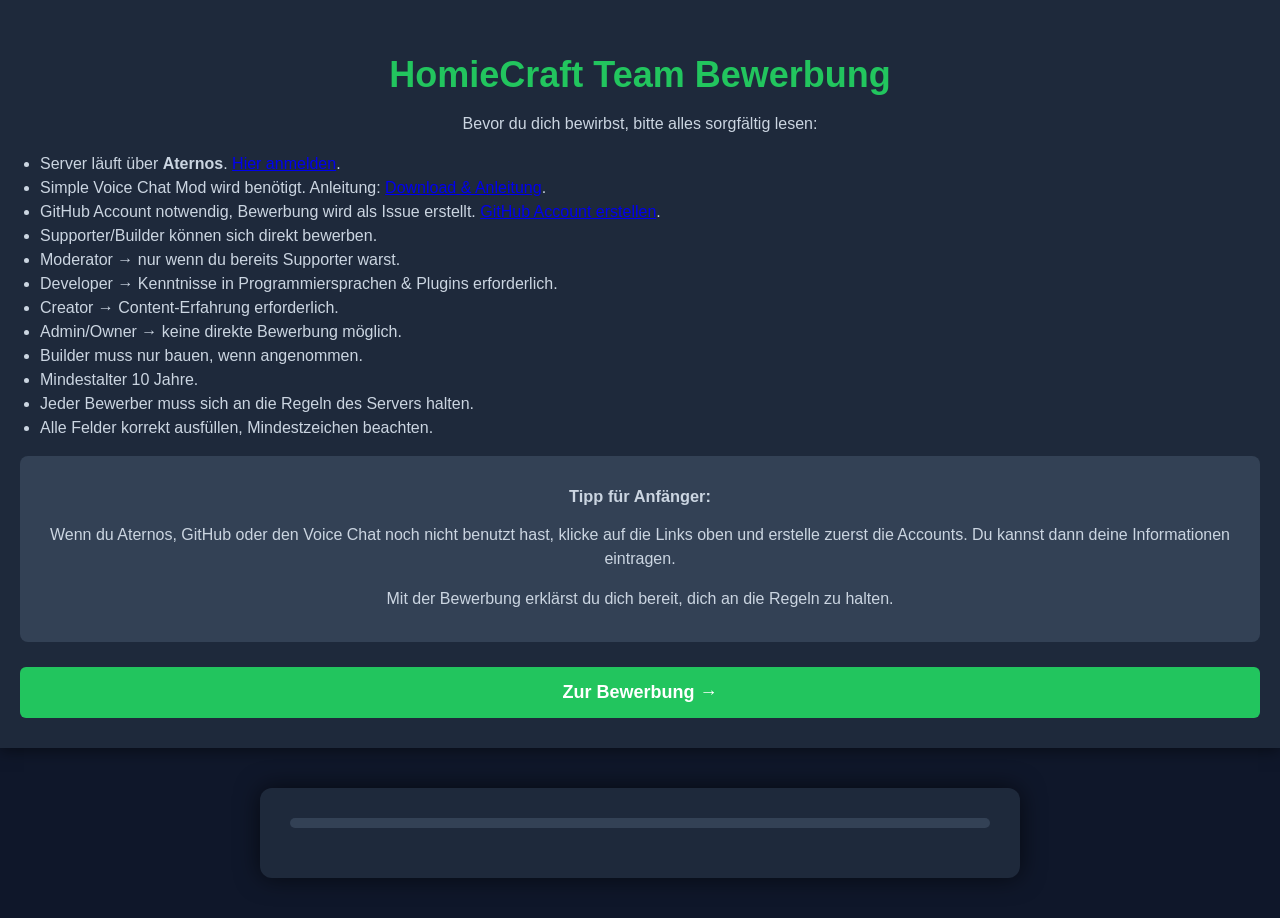
<file: bewerbung.html>
<!DOCTYPE html>
<html lang="de">
<head>
<meta charset="UTF-8">
<title>HomieCraft Team Bewerbung</title>
<style>
body {background:#0f172a; font-family:Arial,sans-serif; color:white; margin:0; padding:0;}
header {background:#1e293b; padding:30px 20px; text-align:center; box-shadow:0 2px 15px rgba(0,0,0,0.5);}
header h1 {color:#22c55e; font-size:36px; margin-bottom:10px;}
header p, header li {color:#cbd5e1; font-size:16px; line-height:1.5;}
.container {background:#1e293b; padding:30px; border-radius:12px; width:700px; max-width:95%; margin:40px auto; box-shadow:0 0 25px rgba(0,0,0,0.6);}
label {display:block; margin-top:15px; font-weight:bold; color:#cbd5e1;}
input, select, textarea, button {width:100%; padding:12px; margin-top:5px; border-radius:6px; border:none; background:#334155; color:white; font-size:14px; box-sizing:border-box;}
textarea {resize: vertical;}
button {margin-top:25px; padding:15px; border:none; border-radius:6px; background:#22c55e; font-size:18px; font-weight:bold; cursor:pointer; transition:0.2s;}
button:hover {background:#16a34a;}
.page {display:none;}
.page.active {display:block;}
.progress {margin-bottom:20px; background:#334155; border-radius:6px; overflow:hidden; height:10px;}
.progress-bar {height:10px; background:#22c55e; width:0%; transition:0.3s;}
.error {color:#f87171; font-size:12px; margin-top:3px; display:block;}
#status {margin-top:20px; text-align:center; font-weight:bold; color:#facc15;}
ul {text-align:left; padding-left:20px;}
.info-box {background:#334155; padding:15px; border-radius:8px; margin-top:15px; font-size:14px; color:#cbd5e1;}
.info-box a {color:#22c55e; text-decoration:underline;}
</style>
</head>
<body>

<header>
<h1>HomieCraft Team Bewerbung</h1>
<p>Bevor du dich bewirbst, bitte alles sorgfältig lesen:</p>
<ul>
<li>Server läuft über <strong>Aternos</strong>. <a href="https://aternos.org/" target="_blank">Hier anmelden</a>.</li>
<li>Simple Voice Chat Mod wird benötigt. Anleitung: <a href="https://www.curseforge.com/minecraft/mc-mods/simple-voice-chat" target="_blank">Download & Anleitung</a>.</li>
<li>GitHub Account notwendig, Bewerbung wird als Issue erstellt. <a href="https://github.com/join" target="_blank">GitHub Account erstellen</a>.</li>
<li>Supporter/Builder können sich direkt bewerben.</li>
<li>Moderator → nur wenn du bereits Supporter warst.</li>
<li>Developer → Kenntnisse in Programmiersprachen & Plugins erforderlich.</li>
<li>Creator → Content-Erfahrung erforderlich.</li>
<li>Admin/Owner → keine direkte Bewerbung möglich.</li>
<li>Builder muss nur bauen, wenn angenommen.</li>
<li>Mindestalter 10 Jahre.</li>
<li>Jeder Bewerber muss sich an die Regeln des Servers halten.</li>
<li>Alle Felder korrekt ausfüllen, Mindestzeichen beachten.</li>
</ul>
<div class="info-box">
<h3>Tipp für Anfänger:</h3>
<p>Wenn du Aternos, GitHub oder den Voice Chat noch nicht benutzt hast, klicke auf die Links oben und erstelle zuerst die Accounts. Du kannst dann deine Informationen eintragen.</p>
<p>Mit der Bewerbung erklärst du dich bereit, dich an die Regeln zu halten.</p>
</div>
<button type="button" onclick="showPage(0)">Zur Bewerbung →</button>
</header>

<div class="container">
<div class="progress"><div class="progress-bar" id="progress"></div></div>
<form id="form">

<!-- Seite 1: Basisinformationen -->
<div class="page" id="page0">
<label>Minecraft Name *</label>
<input type="text" id="name" placeholder="Dein Minecraft-Name">
<span class="error" id="nameError"></span>

<label>Alter * (mindestens 10 Jahre)</label>
<input type="number" id="alter" placeholder="z.B. 16">
<span class="error" id="alterError"></span>

<label>Aternos Benutzername (optional)</label>
<input type="text" id="aternos" placeholder="Dein Aternos-Username">
<span class="error" id="aternosError"></span>

<label>Simple Voice Chat Mod installiert? *</label>
<select id="voice">
<option value="">Bitte wählen</option>
<option>Ja</option>
<option>Nein</option>
</select>
<span class="error" id="voiceError"></span>

<label>Welchen Rang hattest du vorher? *</label>
<select id="prevRang">
<option value="">Bitte wählen</option>
<option>Keinen</option>
<option>Premium</option>
<option>Supreme</option>
<option>VIP</option>
<option>Homie</option>
<option>Supporter</option>
<option>Builder</option>
<option>Moderator</option>
<option>Developer</option>
<option>Creator</option>
</select>
<span class="error" id="prevRangError"></span>

<label>Für welchen Rang bewirbst du dich? *</label>
<select id="rang">
<option value="">Bitte wählen</option>
<option>Supporter</option>
<option>Builder</option>
<option>Moderator</option>
<option>Developer</option>
<option>Creator</option>
<option disabled>Admin</option>
<option disabled>Owner</option>
</select>
<span class="error" id="rangError"></span>

<button type="button" onclick="nextPage(0)">Weiter →</button>
</div>

<!-- Seite 2: Spiel & Erfahrung -->
<div class="page" id="page1">
<label>Wie lange spielst du schon Minecraft? *</label>
<input type="text" id="mczeit" placeholder="z.B. 5 Jahre">
<span class="error" id="mczeitError"></span>

<label>Wie viele Stunden pro Woche kannst du spielen? *</label>
<input type="text" id="zeit" placeholder="z.B. 10-15 Stunden">
<span class="error" id="zeitError"></span>

<div id="dynamicQuestions"></div>

<button type="button" onclick="prevPage(1)">← Zurück</button>
<button type="button" onclick="nextPage(1)">Weiter →</button>
</div>

<!-- Seite 3: Motivation & Stärken -->
<div class="page" id="page2">
<label>Warum willst du ins Team? *</label>
<textarea id="warum" rows="5" placeholder="Mindestens 20 Zeichen"></textarea>
<span class="error" id="warumError"></span>

<label>Was sind deine Stärken? *</label>
<textarea id="staerken" rows="4" placeholder="Mindestens 10 Zeichen"></textarea>
<span class="error" id="staerkenError"></span>

<button type="button" onclick="prevPage(2)">← Zurück</button>
<button type="button" onclick="nextPage(2)">Weiter →</button>
</div>

<!-- Seite 4: Übersicht -->
<div class="page" id="page3">
<h3>Überprüfung deiner Angaben</h3>
<div id="review" style="margin-bottom:20px;"></div>

<button type="button" onclick="prevPage(3)">← Zurück</button>
<button type="submit">Bewerbung abschicken</button>
</div>

</form>
<div id="status"></div>
</div>

<script>
let currentPage = 0;
function showPage(page){
    document.querySelectorAll('.page').forEach(p=>p.classList.remove('active'));
    document.getElementById('page'+page).classList.add('active');
    currentPage=page;
    updateProgress();
}

function updateProgress(){
    document.getElementById("progress").style.width=(currentPage/3*100)+"%";
}

function clearErrors(){document.querySelectorAll('.error').forEach(e=>e.innerText="");}

function nextPage(page){
    clearErrors();
    let valid=true;
    const name=document.getElementById("name").value.trim();
    const alter=parseInt(document.getElementById("alter").value);
    const rang=document.getElementById("rang").value;
    const prevRang=document.getElementById("prevRang").value;
    const voice=document.getElementById("voice").value;
    const mczeit=document.getElementById("mczeit").value.trim();
    const zeit=document.getElementById("zeit").value.trim();
    const warum=document.getElementById("warum").value.trim();
    const staerken=document.getElementById("staerken").value.trim();
    const namePattern=/^[a-zA-Z0-9_]{3,16}$/;

    if(page===0){
        if(!namePattern.test(name)){document.getElementById("nameError").innerText="3-16 Zeichen, nur Buchstaben, Zahlen, Unterstriche"; valid=false;}
        if(!alter || alter<10){document.getElementById("alterError").innerText="Mindestalter 10 Jahre"; valid=false;}
        if(!rang){document.getElementById("rangError").innerText="Bitte Bewerbungsrang wählen"; valid=false;}
        if((rang==="Moderator") && prevRang!=="Supporter"){document.getElementById("rangError").innerText="Moderator nur, wenn bereits Supporter"; valid=false;}
        if((rang==="Developer") && prevRang!=="Developer" && prevRang!=="Supporter"){document.getElementById("rangError").innerText="Developer nur mit Erfahrung"; valid=false;}
        if(!voice){document.getElementById("voiceError").innerText="Bitte beantworten"; valid=false;}
    }

    if(page===1){
        if(mczeit.length<3){document.getElementById("mczeitError").innerText="Bitte realistische Spielzeit angeben"; valid=false;}
        if(zeit.length<2){document.getElementById("zeitError").innerText="Bitte Stunden/Woche angeben"; valid=false;}
        showDynamicQuestions();
        // Prüfe dynamische Felder
        const dynInputs=document.querySelectorAll("#dynamicQuestions input,#dynamicQuestions textarea");
        dynInputs.forEach(inp=>{
            if(inp.hasAttribute("required") && !inp.value.trim()){
                inp.nextElementSibling? inp.nextElementSibling.innerText="Pflichtfeld" : null;
                valid=false;
            }
        });
    }

    if(page===2){
        if(warum.length<20){document.getElementById("warumError").innerText="Mindestens 20 Zeichen"; valid=false;}
        if(staerken.length<10){document.getElementById("staerkenError").innerText="Mindestens 10 Zeichen"; valid=false;}
    }

    if(!valid) return;
    document.getElementById("page"+page).classList.remove("active");
    currentPage=page+1;
    document.getElementById("page"+currentPage).classList.add("active");
    updateProgress();
    if(currentPage===3) showReview();
}

// vorherige Seite
function prevPage(page){
    document.getElementById("page"+page).classList.remove("active");
    currentPage=page-1;
    document.getElementById("page"+currentPage).classList.add("active");
    updateProgress();
}

// Dynamische Fragen
function showDynamicQuestions(){
    const rang=document.getElementById("rang").value;
    const container=document.getElementById("dynamicQuestions");
    container.innerHTML="";
    if(rang==="Builder"){
        container.innerHTML=`
<label>Bauerfahrung *</label>
<textarea id="builderExp" rows="3" required></textarea>
<label>Bauidee / Skizzen</label>
<textarea id="builderIdea" rows="3"></textarea>
<label>Lieblingsbau-Stil *</label>
<input type="text" id="builderStyle" required>
<label>Lieblingsbauprojekt *</label>
<input type="text" id="builderFav" required>`;
    } else if(rang==="Moderator"){
        container.innerHTML=`
<label>Regelverstöße Umgang *</label>
<textarea id="modRegel" rows="3" required></textarea>
<label>Moderation Erfahrung *</label>
<textarea id="modExp" rows="3" required></textarea>
<label>Lieblingsregel *</label>
<input type="text" id="modRuleFav" required>
<label>Teamfähigkeit *</label>
<input type="text" id="modTeam" required>`;
    } else if(rang==="Developer"){
        container.innerHTML=`
<label>Programmiersprachen *</label>
<input type="text" id="devLangs" required>
<label>Plugin/Mod Erfahrung *</label>
<textarea id="devExp" rows="3" required></textarea>
<label>Lieblingsprojekt *</label>
<input type="text" id="devFavProject" required>
<label>Bevorzugte Plugins/Tools *</label>
<input type="text" id="devPrefPlugins" required>`;
    } else if(rang==="Creator"){
        container.innerHTML=`
<label>Content-Art *</label>
<input type="text" id="creatorType" required>
<label>Portfolio/Channel *</label>
<input type="text" id="creatorLink" required>
<label>Zielgruppe *</label>
<input type="text" id="creatorTarget" required>
<label>Lieblingsprojekt *</label>
<input type="text" id="creatorFav" required>`;
    }
}

// Review-Seite
function showReview(){
    const name=document.getElementById("name").value.trim();
    const alter=document.getElementById("alter").value;
    const aternos=document.getElementById("aternos").value.trim() || "Nicht angegeben";
    const rang=document.getElementById("rang").value;
    const prevRang=document.getElementById("prevRang").value;
    const mczeit=document.getElementById("mczeit").value.trim();
    const zeit=document.getElementById("zeit").value.trim();
    const warum=document.getElementById("warum").value.trim();
    const staerken=document.getElementById("staerken").value.trim();
    const voice=document.getElementById("voice").value;

    let extra="";
    const dynInputs=document.querySelectorAll("#dynamicQuestions input,#dynamicQuestions textarea");
    dynInputs.forEach(inp=>{
        extra+=`<b>${inp.previousElementSibling.innerText.replace('*','')}</b>: ${inp.value}<br>`;
    });

    document.getElementById("review").innerHTML=`
<b>Minecraft Name:</b> ${name}<br>
<b>Rang:</b> ${rang}<br>
<b>Alter:</b> ${alter}<br>
<b>Aternos:</b> ${aternos}<br>
<b>Simple Voice Chat:</b> ${voice}<br>
<b>Vorheriger Rang:</b> ${prevRang}<br>
<b>Spielzeit:</b> ${mczeit}<br>
<b>Stunden/Woche:</b> ${zeit}<br>
${extra}
<b>Motivation:</b> ${warum}<br>
<b>Stärken:</b> ${staerken}<br>`;
}

// GitHub Issue erstellen
document.getElementById("form").addEventListener("submit", function(e){
    e.preventDefault();
    const name=document.getElementById("name").value.trim();
    const rang=document.getElementById("rang").value;
    const alter=document.getElementById("alter").value;
    const aternos=document.getElementById("aternos").value.trim() || "Nicht angegeben";
    const prevRang=document.getElementById("prevRang").value;
    const voice=document.getElementById("voice").value;
    const mczeit=document.getElementById("mczeit").value.trim();
    const zeit=document.getElementById("zeit").value.trim();
    const warum=document.getElementById("warum").value.trim();
    const staerken=document.getElementById("staerken").value.trim();

    let extraText="";
    const dynInputs=document.querySelectorAll("#dynamicQuestions input,#dynamicQuestions textarea");
    dynInputs.forEach(inp=>{
        extraText+=`${inp.previousElementSibling.innerText.replace('*','')}: ${inp.value}\n`;
    });

    const issueTitle=`[Bewerbung] ${name} - ${rang}`;
    const issueBody=`Minecraft Name: ${name}
Rang: ${rang}
Alter: ${alter}
Aternos: ${aternos}
Simple Voice Chat: ${voice}
Vorheriger Rang: ${prevRang}
Spielzeit: ${mczeit}
Stunden/Woche: ${zeit}
${extraText}
Motivation: ${warum}
Stärken: ${staerken}`;

    const repo="https://github.com/HomieCraft/HC-Dev/issues/new";
    const url=`${repo}?title=${encodeURIComponent(issueTitle)}&body=${encodeURIComponent(issueBody)}`;
    window.open(url,"_blank");
    document.getElementById("status").innerText="GitHub Issue wird geöffnet…";
});
</script>

</body>
</html>
</file>
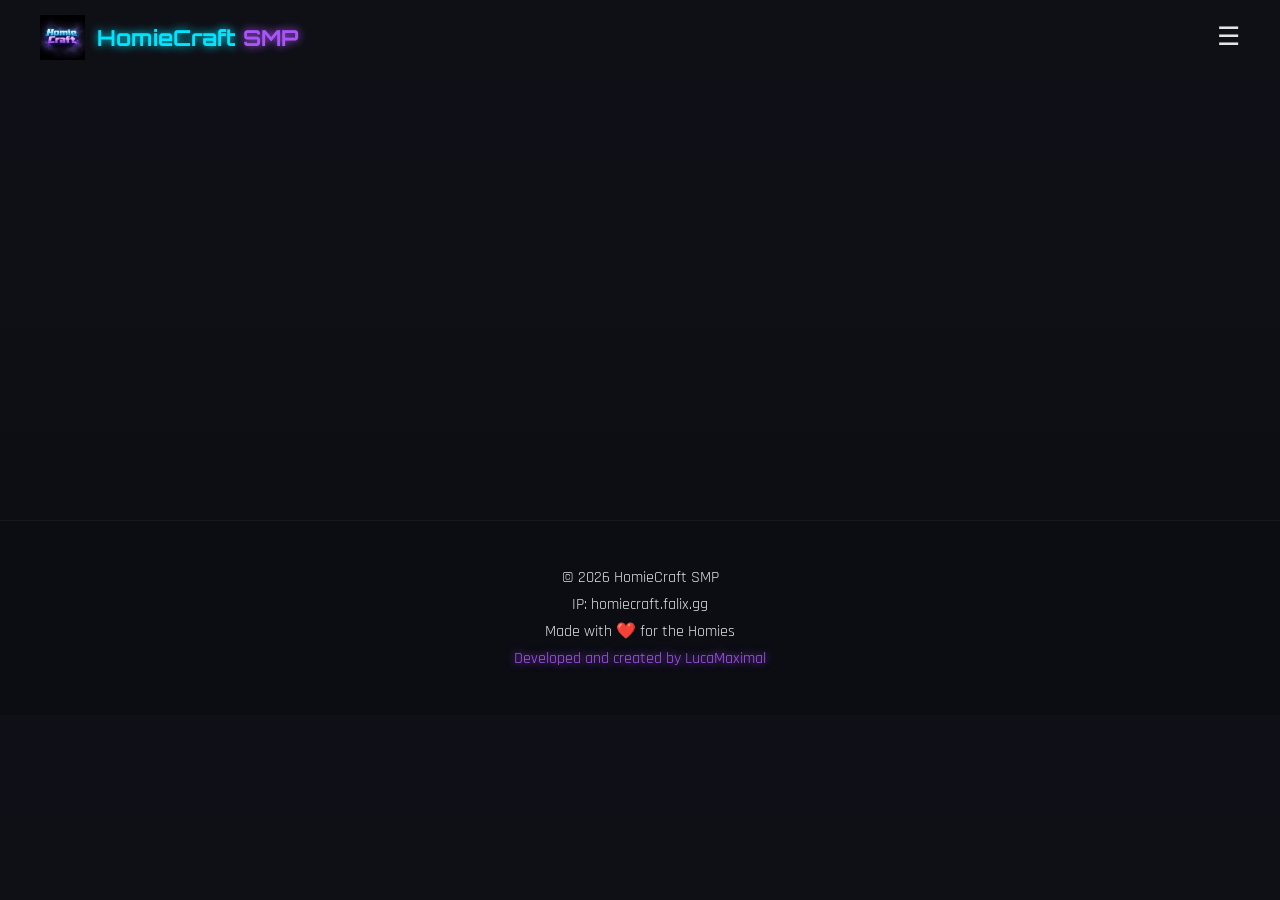
<file: events.html>
<!DOCTYPE html>
<html lang="de">
<head>
<meta charset="UTF-8">
<title>Events – HomieCraft SMP</title>
<meta name="viewport" content="width=device-width, initial-scale=1.0">
<link rel="stylesheet" href="style.css">
<link href="https://fonts.googleapis.com/css2?family=Orbitron:wght@500;700&family=Rajdhani:wght@400;600&display=swap" rel="stylesheet">
</head>
<body>

<!-- PARTICLE HINTERGRUND -->
<canvas id="particles"></canvas>
<div class="fog"></div>

<!-- HEADER (wie Index) -->
<header>
    <div class="logo-container" onclick="location.href='index.html'">
        <img src="images/HOMIECRAFT Logo (best quality).png" alt="Logo">
        <h1>
            <span class="cyan">HomieCraft</span> <span class="purple">SMP</span>
        </h1>
    </div>
    <div class="burger" onclick="toggleMenu()">☰</div>
</header>

<!-- SIDEBAR (wie Index) -->
<nav id="sidebar">
    <ul>
        <li><a href="index.html">Startseite</a></li>
        <li><a href="regelwerk.html">Regelwerk</a></li>
        <li><a href="news.html">News</a></li>
        <li><a href="raenge.html">Ränge</a></li>
        <li><a href="events.html">Events</a></li>
        <li><a href="bewerbung">Bewerbung</a></li>
    </ul>
</nav>
<div id="overlay" onclick="toggleMenu()"></div>

<!-- EVENTS SECTION -->
<section class="section">
    <h2>Events auf HomieCraft SMP</h2>

    <div class="info-grid">
        <!-- Upcoming Events -->
        <!--<div class="card upcoming">
            <h3>[05.03.2026] Bau-Contest</h3>
            <p>Teilnahme offen für alle Spieler. Gewinner erhalten Ingame-Money und besondere Items.</p>
        </div>
        <div class="card upcoming">
            <h3>[12.03.2026] PvP Turnier</h3>
            <p>Kämpfe gegen andere Spieler in einem fairen PvP Turnier. Preise warten auf die Sieger!</p>
        </div>

        <!-- Past Event -->
        <!--<div class="card past">
            <h3>[28.02.2026] Community-Event</h3>
            <p>Erfolgreiches Bau-Contest Event, Gewinner wurden im News-Bereich bekannt gegeben.</p>
        </div>-->
        <div class="card upcoming">
            <h3>Zur Zeit gibt es noch keine Events</h3>
            <p>Wenn du eine Idee für ein Event hast, melde dich bei der Adminstration oder bei einem Owner. Bitte spamme keinen voll und respektiere wenn sie grad keine Zeit haben.</p>
        </div>
    </div>
</section>

<!-- FOOTER (wie Index) -->
<footer>
    <div class="footer-content">
        <p>© 2026 HomieCraft SMP</p>
        <p>IP: homiecraft.falix.gg</p>
        <p>Made with ❤️ for the Homies</p>
        <p class="dev">Developed and created by LucaMaximal</p>
    </div>
</footer>

<!-- SCROLL TOP (wie Index) -->
<button id="scrollTop" onclick="scrollToTop()">↑</button>

<script src="script.js"></script>
</body>
</html>
</file>
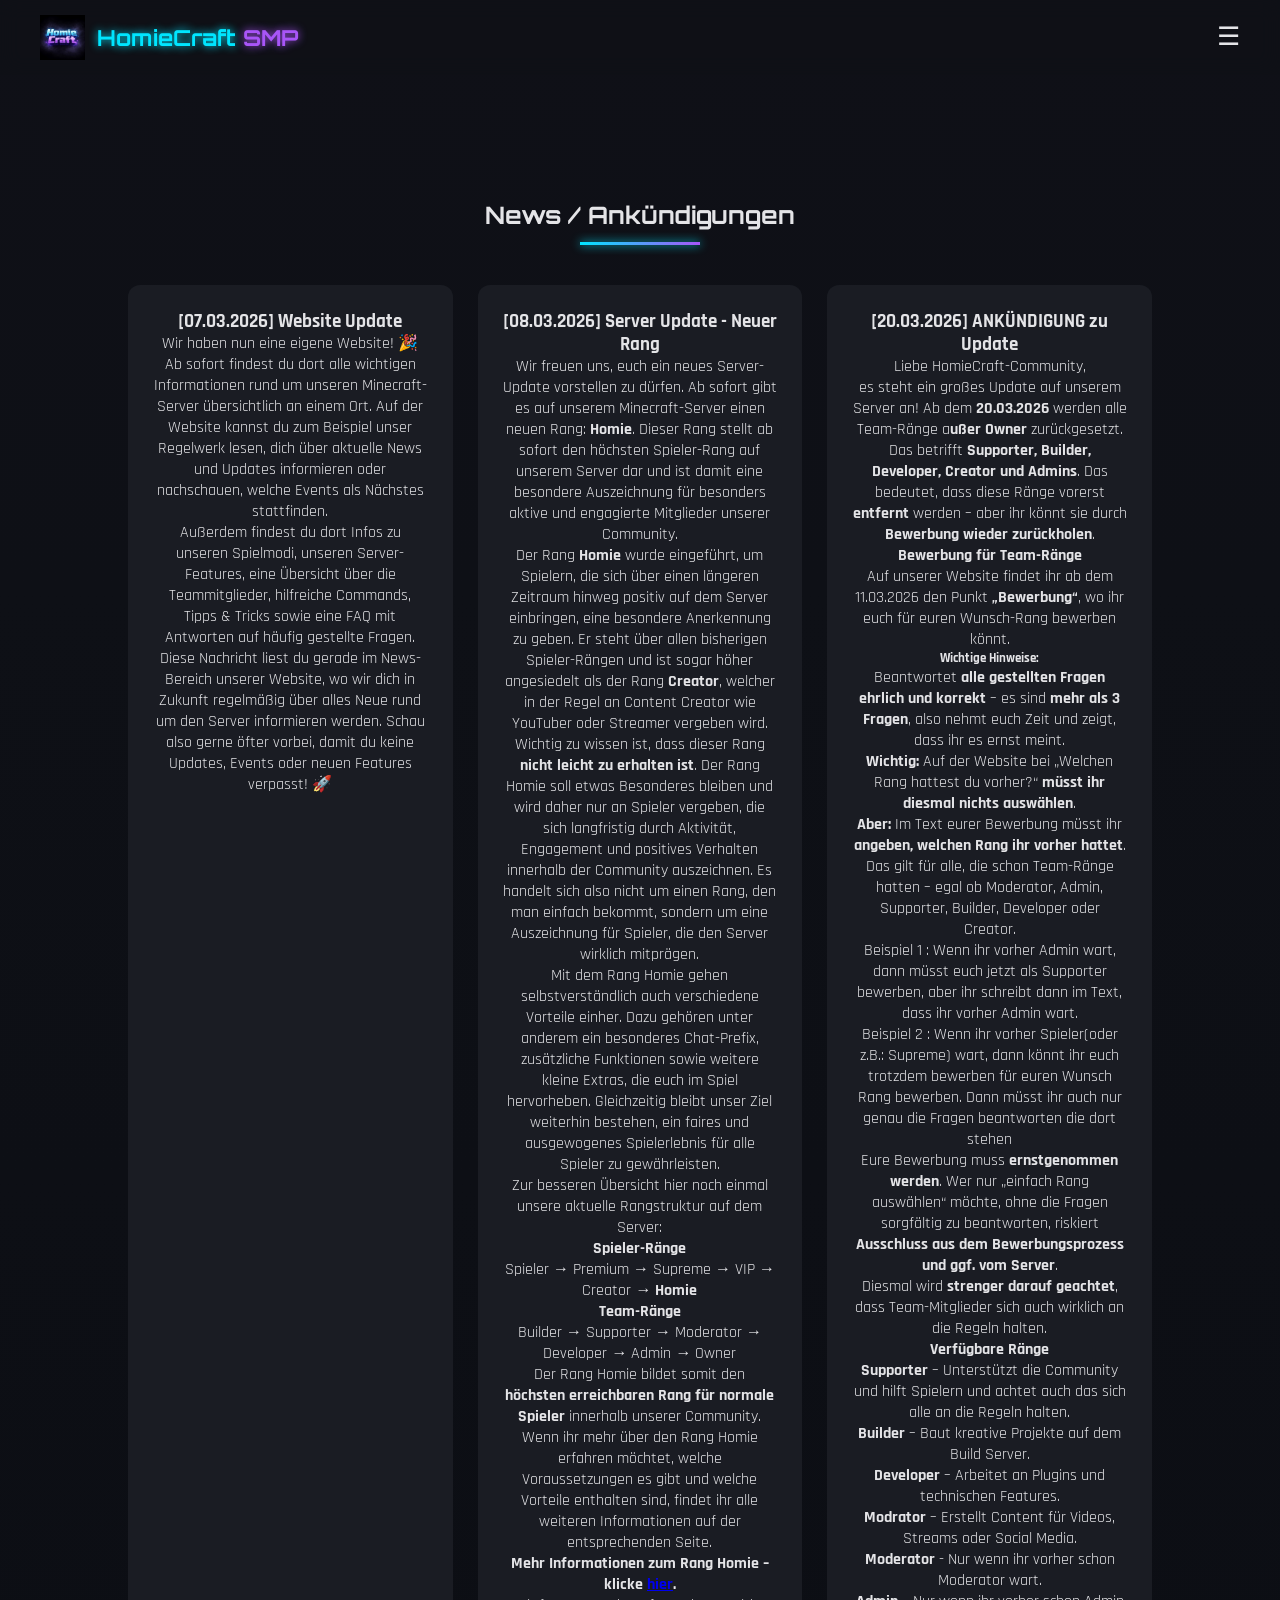
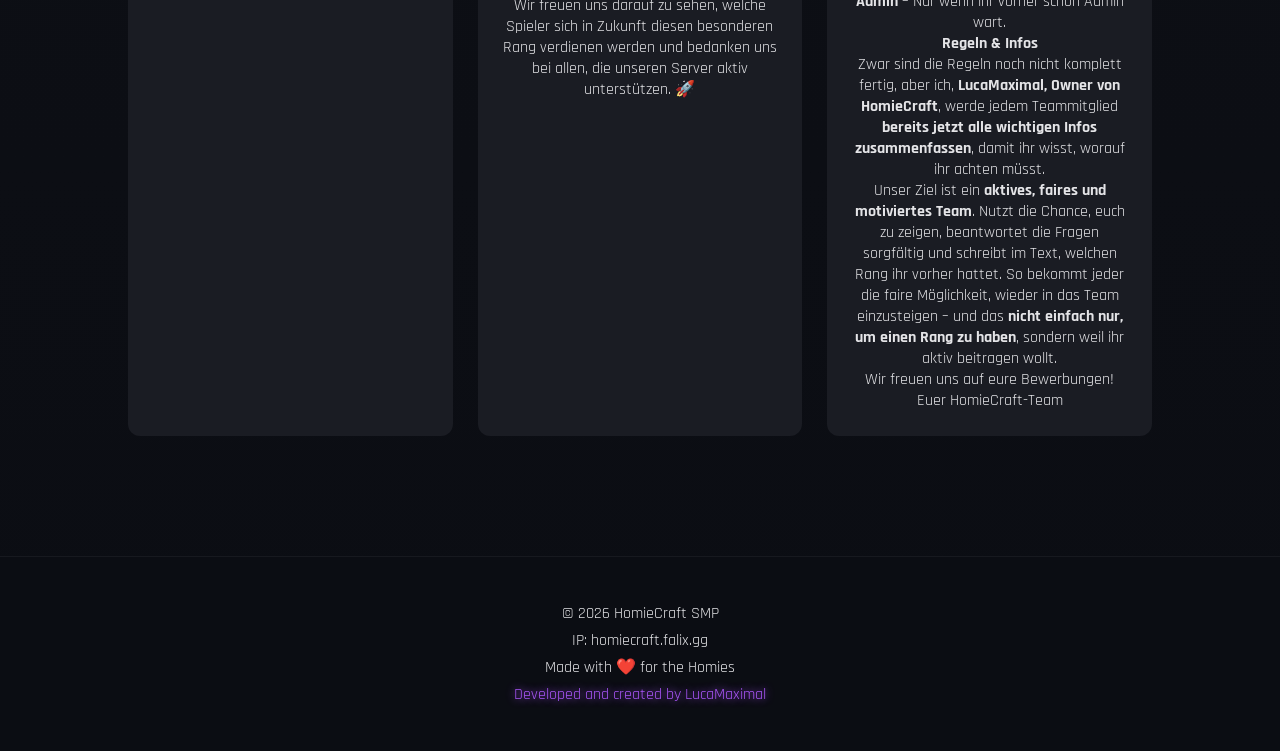
<file: news.html>
<!DOCTYPE html>
<html lang="de">
<head>
<meta charset="UTF-8">
<title>News – HomieCraft SMP</title>
<meta name="viewport" content="width=device-width, initial-scale=1.0">
<link rel="stylesheet" href="style.css">
<link href="https://fonts.googleapis.com/css2?family=Orbitron:wght@500;700&family=Rajdhani:wght@400;600&display=swap" rel="stylesheet">
</head>
<body>

<!-- PARTICLE HINTERGRUND -->
<canvas id="particles"></canvas>
<div class="fog"></div>

<!-- HEADER (wie Index) -->
<header>
    <div class="logo-container" onclick="location.href='index.html'">
        <img src="images/HOMIECRAFT Logo (best quality).png" alt="Logo">
        <h1>
            <span class="cyan">HomieCraft</span> <span class="purple">SMP</span>
        </h1>
    </div>
    <div class="burger" onclick="toggleMenu()">☰</div>
</header>

<!-- SIDEBAR (wie Index) -->
<nav id="sidebar">
    <ul>
        <li><a href="index.html">Startseite</a></li>
        <li><a href="regelwerk.html">Regelwerk</a></li>
        <li><a href="news.html">News</a></li>
        <li><a href="raenge.html">Ränge</a></li>
        <li><a href="events.html">Events</a></li>
        <li><a href="bewerbung">Bewerbung</a></li>
    </ul>
</nav>
<div id="overlay" onclick="toggleMenu()"></div>

<!-- NEWS SECTION -->
<section class="section">
    <h2>News / Ankündigungen</h2>

    <div class="info-grid">
        <div class="card">
            <h3>[07.03.2026] Website Update</h3>
            <p>Wir haben nun eine eigene Website! 🎉</p>
<p>Ab sofort findest du dort alle wichtigen Informationen rund um unseren Minecraft-Server übersichtlich an einem Ort. Auf der Website kannst du zum Beispiel unser Regelwerk lesen, dich über aktuelle News und Updates informieren oder nachschauen, welche Events als Nächstes stattfinden.</p>
<p>Außerdem findest du dort Infos zu unseren Spielmodi, unseren Server-Features, eine Übersicht über die Teammitglieder, hilfreiche Commands, Tipps & Tricks sowie eine FAQ mit Antworten auf häufig gestellte Fragen.</p>
<p>Diese Nachricht liest du gerade im News-Bereich unserer Website, wo wir dich in Zukunft regelmäßig über alles Neue rund um den Server informieren werden. Schau also gerne öfter vorbei, damit du keine Updates, Events oder neuen Features verpasst! 🚀</p>
        </div>

    
   <div class="card">
            <h3>[08.03.2026] Server Update - Neuer Rang</h3>
            <p>
Wir freuen uns, euch ein neues Server-Update vorstellen zu dürfen. Ab sofort gibt es auf unserem Minecraft-Server einen neuen Rang: <b>Homie</b>. Dieser Rang stellt ab sofort den höchsten Spieler-Rang auf unserem Server dar und ist damit eine besondere Auszeichnung für besonders aktive und engagierte Mitglieder unserer Community.</p>
<p> </p>
<p>Der Rang <b>Homie</b> wurde eingeführt, um Spielern, die sich über einen längeren Zeitraum hinweg positiv auf dem Server einbringen, eine besondere Anerkennung zu geben. Er steht über allen bisherigen Spieler-Rängen und ist sogar höher angesiedelt als der Rang <b>Creator</b>, welcher in der Regel an Content Creator wie YouTuber oder Streamer vergeben wird.</p>
<p> </p>
<p>Wichtig zu wissen ist, dass dieser Rang <b>nicht leicht zu erhalten ist</b>. Der Rang Homie soll etwas Besonderes bleiben und wird daher nur an Spieler vergeben, die sich langfristig durch Aktivität, Engagement und positives Verhalten innerhalb der Community auszeichnen. Es handelt sich also nicht um einen Rang, den man einfach bekommt, sondern um eine Auszeichnung für Spieler, die den Server wirklich mitprägen.</p>
<p> </p>
<p>Mit dem Rang Homie gehen selbstverständlich auch verschiedene Vorteile einher. Dazu gehören unter anderem ein besonderes Chat-Prefix, zusätzliche Funktionen sowie weitere kleine Extras, die euch im Spiel hervorheben. Gleichzeitig bleibt unser Ziel weiterhin bestehen, ein faires und ausgewogenes Spielerlebnis für alle Spieler zu gewährleisten.</p>
<p> </p>
<p>Zur besseren Übersicht hier noch einmal unsere aktuelle Rangstruktur auf dem Server:</p>
<p> </p>
<p><b>Spieler-Ränge</b></p>
<p>Spieler → Premium → Supreme → VIP → Creator → <b>Homie</b></p>
<p> </p>
<p><b>Team-Ränge</b></b>
<p>Builder → Supporter → Moderator → Developer → Admin → Owner</p>
<p> </p>
<p>Der Rang Homie bildet somit den <b>höchsten erreichbaren Rang für normale Spieler</b> innerhalb unserer Community.</p>
<p> </p>
<p>Wenn ihr mehr über den Rang Homie erfahren möchtet, welche Voraussetzungen es gibt und welche Vorteile enthalten sind, findet ihr alle weiteren Informationen auf der entsprechenden Seite.</p>
<p> </p>
<p><b>Mehr Informationen zum Rang Homie – klicke <a href="raenge.html">hier</a>.</b></p>
<p> </p>
<p>Wir freuen uns darauf zu sehen, welche Spieler sich in Zukunft diesen besonderen Rang verdienen werden und bedanken uns bei allen, die unseren Server aktiv unterstützen. 🚀</p>
        </div> 


    <div class="card">
            <h3>[20.03.2026] ANKÜNDIGUNG zu Update</h3>
            <p>
                Liebe HomieCraft-Community,</p>
</p>
<p>es steht ein großes Update auf unserem Server an! Ab dem <b>20.03.2026</b> werden alle Team-Ränge a<b>ußer Owner</b> zurückgesetzt. Das betrifft <b>Supporter, Builder, Developer, Creator und Admins</b>. Das bedeutet, dass diese Ränge vorerst <b>entfernt</b> werden – aber ihr könnt sie durch <b>Bewerbung wieder zurückholen</b>.</p>
<p> </p>
<h4>Bewerbung für Team-Ränge</h4>
<p> </p>
<p>Auf unserer Website findet ihr ab dem 11.03.2026 den Punkt <b>„Bewerbung“</b>, wo ihr euch für euren Wunsch-Rang bewerben könnt.</p>
<p> </p>
<h5>Wichtige Hinweise:</h5>
<p> </p>
<p>Beantwortet <b>alle gestellten Fragen ehrlich und korrekt</b> – es sind <b>mehr als 3 Fragen</b>, also nehmt euch Zeit und zeigt, dass ihr es ernst meint.</p>
<p><b>Wichtig:</b> Auf der Website bei „Welchen Rang hattest du vorher?“ <b>müsst ihr diesmal nichts auswählen</b>.</p>
<p><b>Aber:</b> Im Text eurer Bewerbung müsst ihr <b>angeben, welchen Rang ihr vorher hattet</b>. Das gilt für alle, die schon Team-Ränge hatten – egal ob Moderator, Admin, Supporter, Builder, Developer oder Creator.</p>
<p>Beispiel 1 : Wenn ihr vorher Admin wart, dann müsst euch jetzt als Supporter bewerben, aber ihr schreibt dann im Text, dass ihr vorher Admin wart.</p>
<p>Beispiel 2 : Wenn ihr vorher Spieler(oder z.B.: Supreme) wart, dann könnt ihr euch trotzdem bewerben für euren Wunsch Rang bewerben. Dann müsst ihr auch nur genau die Fragen beantworten die dort stehen</p>
<p>Eure Bewerbung muss <b>ernstgenommen werden</b>. Wer nur „einfach Rang auswählen“ möchte, ohne die Fragen sorgfältig zu beantworten, riskiert <b>Ausschluss aus dem Bewerbungsprozess und ggf. vom Server</b>.</p>
<p>Diesmal wird <b>strenger darauf geachtet</b>, dass Team-Mitglieder sich auch wirklich an die Regeln halten.</p>
<h4>Verfügbare Ränge</h4>
<p> </p>
<p><b>Supporter</b> – Unterstützt die Community und hilft Spielern und achtet auch das sich alle an die Regeln halten.</p>
<p><b>Builder</b> – Baut kreative Projekte auf dem Build Server.</p>
<p><b>Developer</b> – Arbeitet an Plugins und technischen Features.</p>
<p><b>Modrator</b> – Erstellt Content für Videos, Streams oder Social Media.</p>
<p><b>Moderator</b> - Nur wenn ihr vorher schon Moderator wart.</p>
<p><b>Admin</b> – Nur wenn ihr vorher schon Admin wart.</p>
<h4>Regeln & Infos</h4>
<p> </p>
<p>Zwar sind die Regeln noch nicht komplett fertig, aber ich, <b>LucaMaximal, Owner von HomieCraft</b>, werde jedem Teammitglied <b>bereits jetzt alle wichtigen Infos zusammenfassen</b>, damit ihr wisst, worauf ihr achten müsst.</p>
<p> </p>
<p>Unser Ziel ist ein <b>aktives, faires und motiviertes Team</b>. Nutzt die Chance, euch zu zeigen, beantwortet die Fragen sorgfältig und schreibt im Text, welchen Rang ihr vorher hattet. So bekommt jeder die faire Möglichkeit, wieder in das Team einzusteigen – und das <b>nicht einfach nur, um einen Rang zu haben</b>, sondern weil ihr aktiv beitragen wollt.</p>
<p> </p>
<p>Wir freuen uns auf eure Bewerbungen!
<p> </p>
<p>Euer HomieCraft-Team</p>
            </p>
        <!--<div class="card">
            <h3>[28.02.2026] Event angekündigt</h3>
            <p>Am Wochenende gibt es ein Bau-Contest Event mit Preisen für die Gewinner.</p>
        </div>

        <div class="card">
            <h3>[25.02.2026] Neues Teammitglied</h3>
            <p>Willkommen unserem neuen Moderator „ModName“ im HomieCraft SMP Team!</p>
        </div> -->
    </div>
</section>

<!-- FOOTER (wie Index) -->
<footer>
    <div class="footer-content">
        <p>© 2026 HomieCraft SMP</p>
        <p>IP: homiecraft.falix.gg</p>
        <p>Made with ❤️ for the Homies</p>
        <p class="dev">Developed and created by LucaMaximal</p>
    </div>
</footer>

<!-- SCROLL TOP (wie Index) -->
<button id="scrollTop" onclick="scrollToTop()">↑</button>

<script src="script.js"></script>
</body>
</html>
</file>
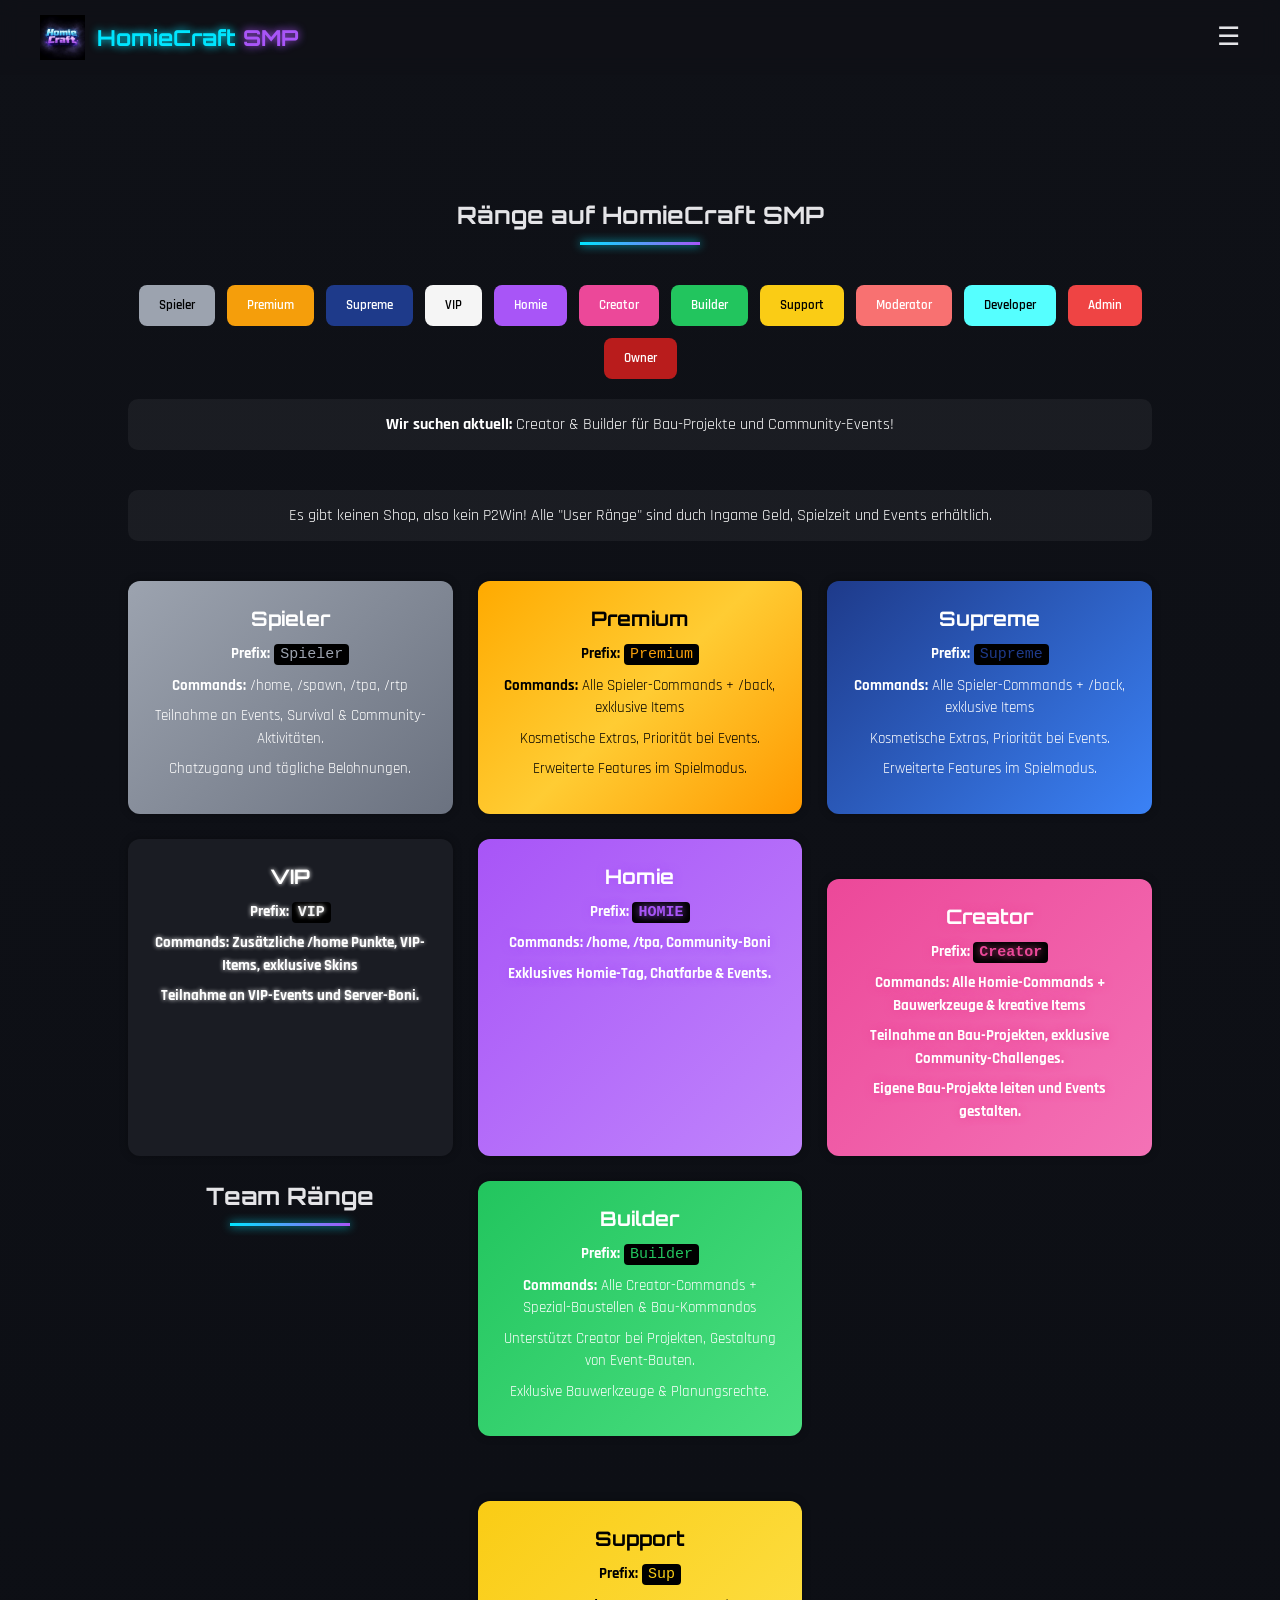
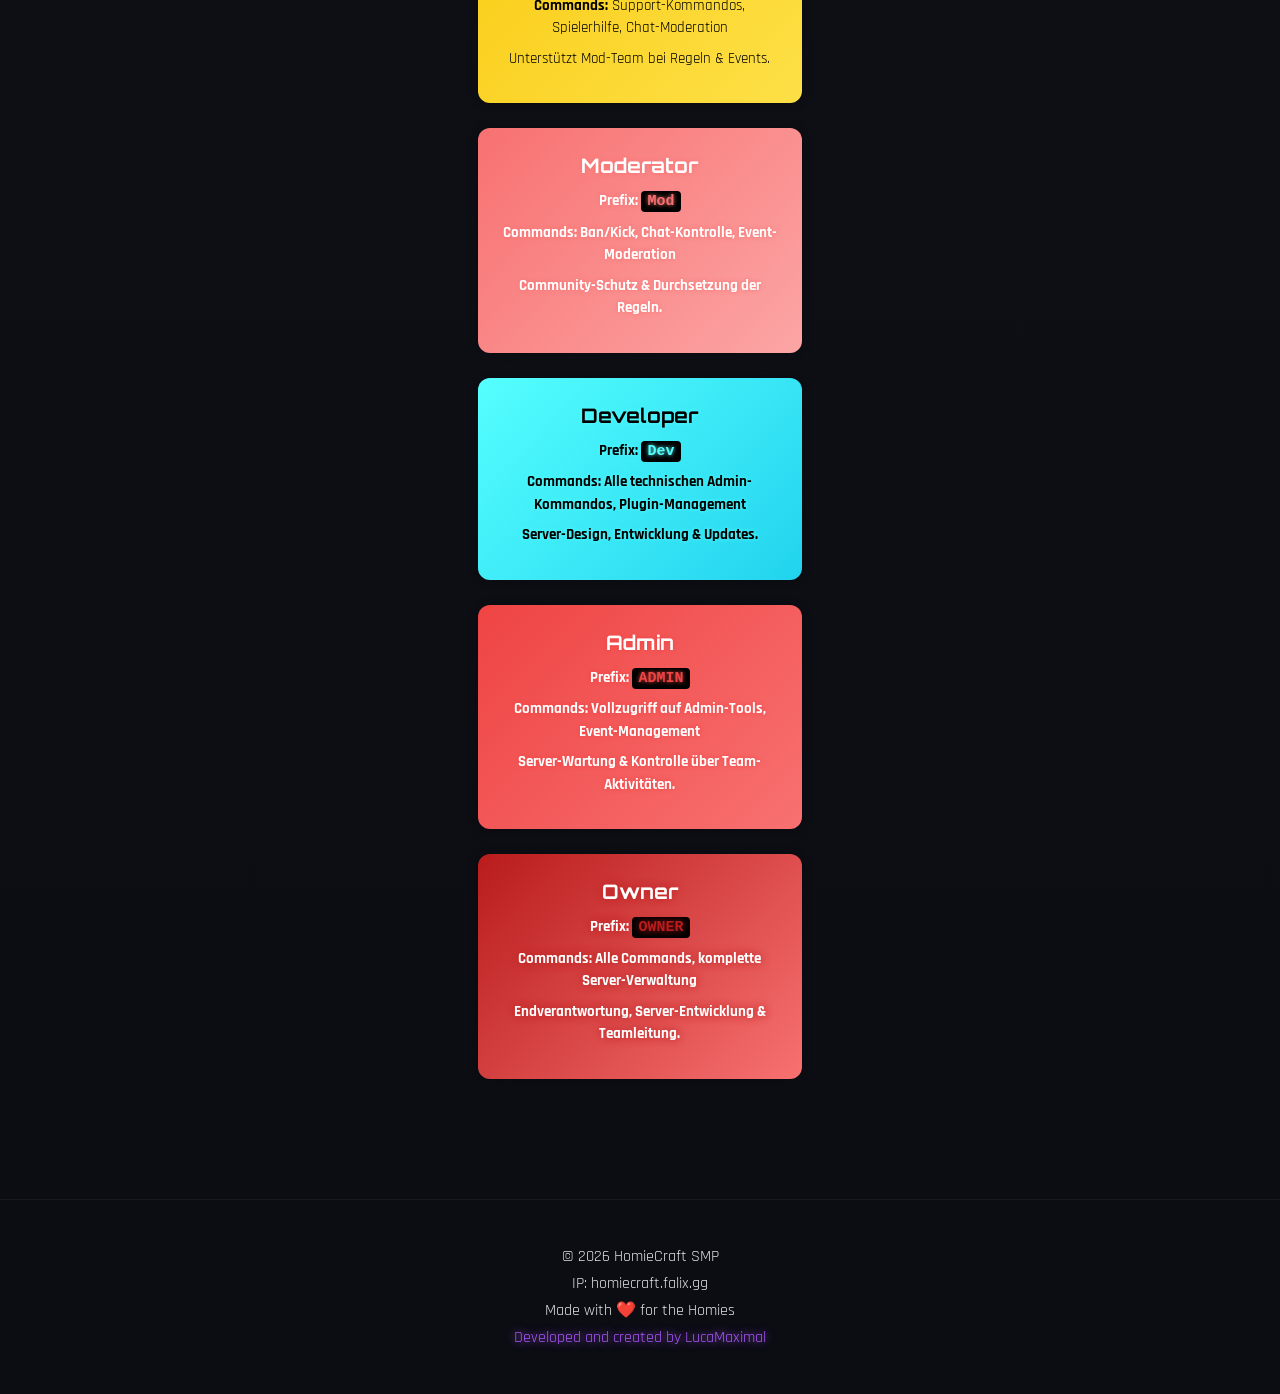
<file: raenge.html>
<!DOCTYPE html>
<html lang="de">
<head>
<meta charset="UTF-8">
<title>Ränge – HomieCraft SMP</title>
<meta name="viewport" content="width=device-width, initial-scale=1.0">
<link rel="stylesheet" href="style.css">
<link href="https://fonts.googleapis.com/css2?family=Orbitron:wght@500;700&family=Rajdhani:wght@400;600&display=swap" rel="stylesheet">
<style>
/* ---------------------- */
/* BUTTONS FÜR RÄNGE      */
/* ---------------------- */
.rank-buttons {
    display: flex;
    flex-wrap: wrap;
    gap: 12px;
    margin-bottom: 20px;
    justify-content: center;
}
.rank-buttons button {
    padding: 12px 20px;
    border-radius: 8px;
    border: none;
    font-weight: 600;
    cursor: pointer;
    transition: 0.3s;
    color: #fff;
    font-family: 'Rajdhani', sans-serif;
}
.rank-buttons button:hover {
    transform: scale(1.05);
    box-shadow: 0 0 15px currentColor;
}

/* ---------------------- */
/* "Wir suchen..." Bereich */
/* ---------------------- */
.hiring {
    text-align: center;
    margin-bottom: 40px;
    font-family: 'Rajdhani', sans-serif;
    background: rgba(255,255,255,0.05);
    padding: 15px 20px;
    border-radius: 10px;
    color: #fff;
}

/* ---------------------- */
/* RANG KARTEN GRADIENT    */
/* ---------------------- */
.info-grid {
    display: grid;
    gap: 25px;
    grid-template-columns: repeat(auto-fit, minmax(280px, 1fr));
}

.card {
    padding: 25px;
    border-radius: 12px;
    color: #fff;
    transition: transform 0.3s, box-shadow 0.3s;
    box-shadow: 0 0 8px rgba(0,0,0,0.3);
    position: relative;
    overflow: hidden;
}

.card:hover {
    transform: translateY(-6px) scale(1.02);
    box-shadow: 0 0 15px #00ffff, 0 0 25px #ff00ff;
}

/* Hover Overlay */
.card::after {
    content: '';
    position: absolute;
    top:0; left:0;
    width:100%; height:100%;
    background: rgba(255,255,255,0);
    transition: 0.3s;
    border-radius: 12px;
}
.card:hover::after {
    background: rgba(255,255,255,0.08);
}

/* GRADIENT HINTERGRÜNDE */
.rank-spieler { background: linear-gradient(135deg, #9ca3af, #6b7280); }
.rank-premium { background: linear-gradient(135deg, #FFAA00, #FFD54F); }
.rank-supreme { background: linear-gradient(135deg, #1e3a8a, #3b82f6); }
.rank-premium { background: linear-gradient(135deg, #ffaa00, #ffcc33, #ff9900); color: #000; }
.rank-homie { background: linear-gradient(135deg, #a855f7, #c084fc); }
.rank-creator { background: linear-gradient(135deg, #ec4899, #f472b6); margin-top:40px; }
.rank-builder { background: linear-gradient(135deg, #22c55e, #4ade80); margin-bottom:40px; }
.rank-support { background: linear-gradient(135deg, #facc15, #fde047); color:#000; }
.rank-mod { background: linear-gradient(135deg, #f87171, #fca5a5); }
.rank-developer { background: linear-gradient(135deg, #55FFFF, #22d3ee); color:#000; }
.rank-admin { background: linear-gradient(135deg, #ef4444, #f87171); }
.rank-owner { background: linear-gradient(135deg, #b91c1c, #f87171); }

/* TEXT STYLE */
.card h3 { margin-bottom: 12px; font-family: 'Orbitron', sans-serif; font-size: 20px; }
.card p { font-size: 15px; line-height: 1.5; margin-bottom:8px; }

<style>
:root {
  --owner:#B91C1C;
  --admin:#B91C1C;
  --developer:#55FFFF;
  --mod:#F87171;
  --support:#FACC15;
  --builder:#22C55E;
  --creator:#EC4899;
  --homie:#A855F7;
  --vip:#F5F5F5;
  --supreme:#1E3A8A;
  --premium:#F59E0B;
  --spieler:#9CA3AF;
}

.prefix {
  background:black;
  padding:2px 6px;
  border-radius:4px;
  font-family: monospace;
}
/* Ränge */
.prefix-owner { color:var(--owner); font-weight:bold; }
.prefix-admin { color:var(--admin); font-weight:bold; }
.prefix-developer { color:var(--developer); font-weight:bold; }
.prefix-mod { color:var(--mod); font-weight:bold; }
.prefix-support { color:var(--support); }
.prefix-builder { color:var(--builder); }
.prefix-creator { color:var(--creator); font-weight:bold; }
.prefix-homie { color:var(--homie); font-weight:bold; }
.prefix-vip { color:var(--vip); font-weight:bold; }
.prefix-supreme { color:var(--supreme); }
.prefix-premium { color:var(--premium); }
.prefix-spieler { color:var(--spieler); }
</style>

</style>
</head>
<body>

<!-- HEADER -->
<header>
    <div class="logo-container" onclick="location.href='index.html'">
        <img src="images/HOMIECRAFT Logo (best quality).png" alt="Logo">
        <h1><span class="cyan">HomieCraft</span> <span class="purple">SMP</span></h1>
    </div>
    <div class="burger" onclick="toggleMenu()">☰</div>
</header>

<!-- SIDEBAR -->
<nav id="sidebar">
    <ul>
        <li><a href="index.html">Startseite</a></li>
        <li><a href="regelwerk.html">Regelwerk</a></li>
        <li><a href="news.html">News</a></li>
        <li><a href="raenge.html">Ränge</a></li>
        <li><a href="events.html">Events</a></li>
        <li><a href="bewerbung">Bewerbung</a></li>
    </ul>
</nav>
<div id="overlay" onclick="toggleMenu()"></div>

<section id="ranks" class="section">
    <h2>Ränge auf HomieCraft SMP</h2>

    <!-- BUTTONS -->
    <div class="rank-buttons">
        <button onclick="scrollToRank('spieler')">Spieler</button>
        <button onclick="scrollToRank('premium')">Premium</button>
        <button onclick="scrollToRank('supreme')">Supreme</button>
        <button onclick="scrollToRank('vip')">VIP</button>
        <button onclick="scrollToRank('homie')">Homie</button>
        <button onclick="scrollToRank('creator')">Creator</button>
        <button onclick="scrollToRank('builder')">Builder</button>
        <button onclick="scrollToRank('support')">Support</button>
        <button onclick="scrollToRank('mod')">Moderator</button>
        <button onclick="scrollToRank('developer')">Developer</button>
        <button onclick="scrollToRank('admin')">Admin</button>
        <button onclick="scrollToRank('owner')">Owner</button>
    </div>

    <!-- HIRN: WIR SUCHEN -->
    <div class="hiring">
        <strong>Wir suchen aktuell:</strong> Creator & Builder für Bau-Projekte und Community-Events!
        
    </div>
    <div class="hiring">
        Es gibt keinen Shop, also kein P2Win! Alle "User Ränge" sind duch Ingame Geld, Spielzeit und Events erhältlich.
  
    </div>


    
    
    <!-- ALLE KARTEN -->
    <div class="info-grid">
        <div class="card rank-spieler" id="spieler">
            <h3>Spieler</h3>
            <p><strong>Prefix:</strong> <span class="prefix prefix-spieler">Spieler</span></p>
            <p><strong>Commands:</strong> /home, /spawn, /tpa, /rtp</p>
            <p>Teilnahme an Events, Survival & Community-Aktivitäten.</p>
            <p>Chatzugang und tägliche Belohnungen.</p>
        </div>
        
        <div class="card rank-premium" id="premium">
            <h3>Premium</h3>
            <p><strong>Prefix:</strong> <span class="prefix prefix-premium">Premium</span></p>
            <p><strong>Commands:</strong> Alle Spieler-Commands + /back, exklusive Items</p>
            <p>Kosmetische Extras, Priorität bei Events.</p>
            <p>Erweiterte Features im Spielmodus.</p>
        </div>
        
        <div class="card rank-supreme" id="supreme">
            <h3>Supreme</h3>
            <p><strong>Prefix:</strong> <span class="prefix prefix-supreme">Supreme</span></p>
            <p><strong>Commands:</strong> Alle Spieler-Commands + /back, exklusive Items</p>
            <p>Kosmetische Extras, Priorität bei Events.</p>
            <p>Erweiterte Features im Spielmodus.</p>
        </div>

        <div class="card rank-vip" id="vip">
            <h3>VIP</h3>
            <p><strong>Prefix:</strong> <span class="prefix prefix-vip">VIP</span></p>
            <p><strong>Commands:</strong> Zusätzliche /home Punkte, VIP-Items, exklusive Skins</p>
            <p>Teilnahme an VIP-Events und Server-Boni.</p>
        </div>

        <div class="card rank-homie" id="homie">
            <h3>Homie</h3>
            <p><strong>Prefix:</strong> <span class="prefix prefix-homie">HOMIE</span></p>
            <p><strong>Commands:</strong> /home, /tpa, Community-Boni</p>
            <p>Exklusives Homie-Tag, Chatfarbe & Events.</p>
        </div>

        <div class="card rank-creator" id="creator">
            <h3>Creator</h3>
            <p><strong>Prefix:</strong> <span class="prefix prefix-creator">Creator</span></p>
            <p><strong>Commands:</strong> Alle Homie-Commands + Bauwerkzeuge & kreative Items</p>
            <p>Teilnahme an Bau-Projekten, exklusive Community-Challenges.</p>
            <p>Eigene Bau-Projekte leiten und Events gestalten.</p>
        </div>



        
        
<h2>
    
    Team Ränge
    
</h2>
      <div class="info-grid">  
        <div class="card rank-builder" id="builder">
            <h3>Builder</h3>
            <p><strong>Prefix:</strong> <span class="prefix prefix-builder">Builder</span></p>
            <p><strong>Commands:</strong> Alle Creator-Commands + Spezial-Baustellen & Bau-Kommandos</p>
            <p>Unterstützt Creator bei Projekten, Gestaltung von Event-Bauten.</p>
            <p>Exklusive Bauwerkzeuge & Planungsrechte.</p>
        </div>

        <div class="card rank-support" id="support">
            <h3>Support</h3>
            <p><strong>Prefix:</strong> <span class="prefix prefix-support">Sup</span></p>
            <p><strong>Commands:</strong> Support-Kommandos, Spielerhilfe, Chat-Moderation</p>
            <p>Unterstützt Mod-Team bei Regeln & Events.</p>
        </div>

        <div class="card rank-mod" id="mod">
            <h3>Moderator</h3>
            <p><strong>Prefix:</strong> <span class="prefix prefix-mod">Mod</span></p>
            <p><strong>Commands:</strong> Ban/Kick, Chat-Kontrolle, Event-Moderation</p>
            <p>Community-Schutz & Durchsetzung der Regeln.</p>
        </div>

        <div class="card rank-developer" id="developer">
            <h3>Developer</h3>
            <p><strong>Prefix:</strong> <span class="prefix prefix-developer">Dev</span></p>
            <p><strong>Commands:</strong> Alle technischen Admin-Kommandos, Plugin-Management</p>
            <p>Server-Design, Entwicklung & Updates.</p>
        </div>

        <div class="card rank-admin" id="admin">
            <h3>Admin</h3>
            <p><strong>Prefix:</strong> <span class="prefix prefix-admin">ADMIN</span></p>
            <p><strong>Commands:</strong> Vollzugriff auf Admin-Tools, Event-Management</p>
            <p>Server-Wartung & Kontrolle über Team-Aktivitäten.</p>
        </div>

        <div class="card rank-owner" id="owner">
            <h3>Owner</h3>
            <p><strong>Prefix:</strong> <span class="prefix prefix-owner">OWNER</span></p>
            <p><strong>Commands:</strong> Alle Commands, komplette Server-Verwaltung</p>
            <p>Endverantwortung, Server-Entwicklung & Teamleitung.</p>
        </div>

    </div>
</section>

<!-- FOOTER -->
<footer>
    <div class="footer-content">
        <p>© 2026 HomieCraft SMP</p>
        <p>IP: homiecraft.falix.gg</p>
        <p>Made with ❤️ for the Homies</p>
        <p class="dev">Developed and created by LucaMaximal</p>
    </div>
</footer>

<script src="script.js"></script>
<script>
function scrollToRank(rankId){
    const el = document.getElementById(rankId);
    if(el){
        window.scrollTo({top: el.offsetTop - 100, behavior: 'smooth'});
    }
}
</script>
</body>
</html>
</file>
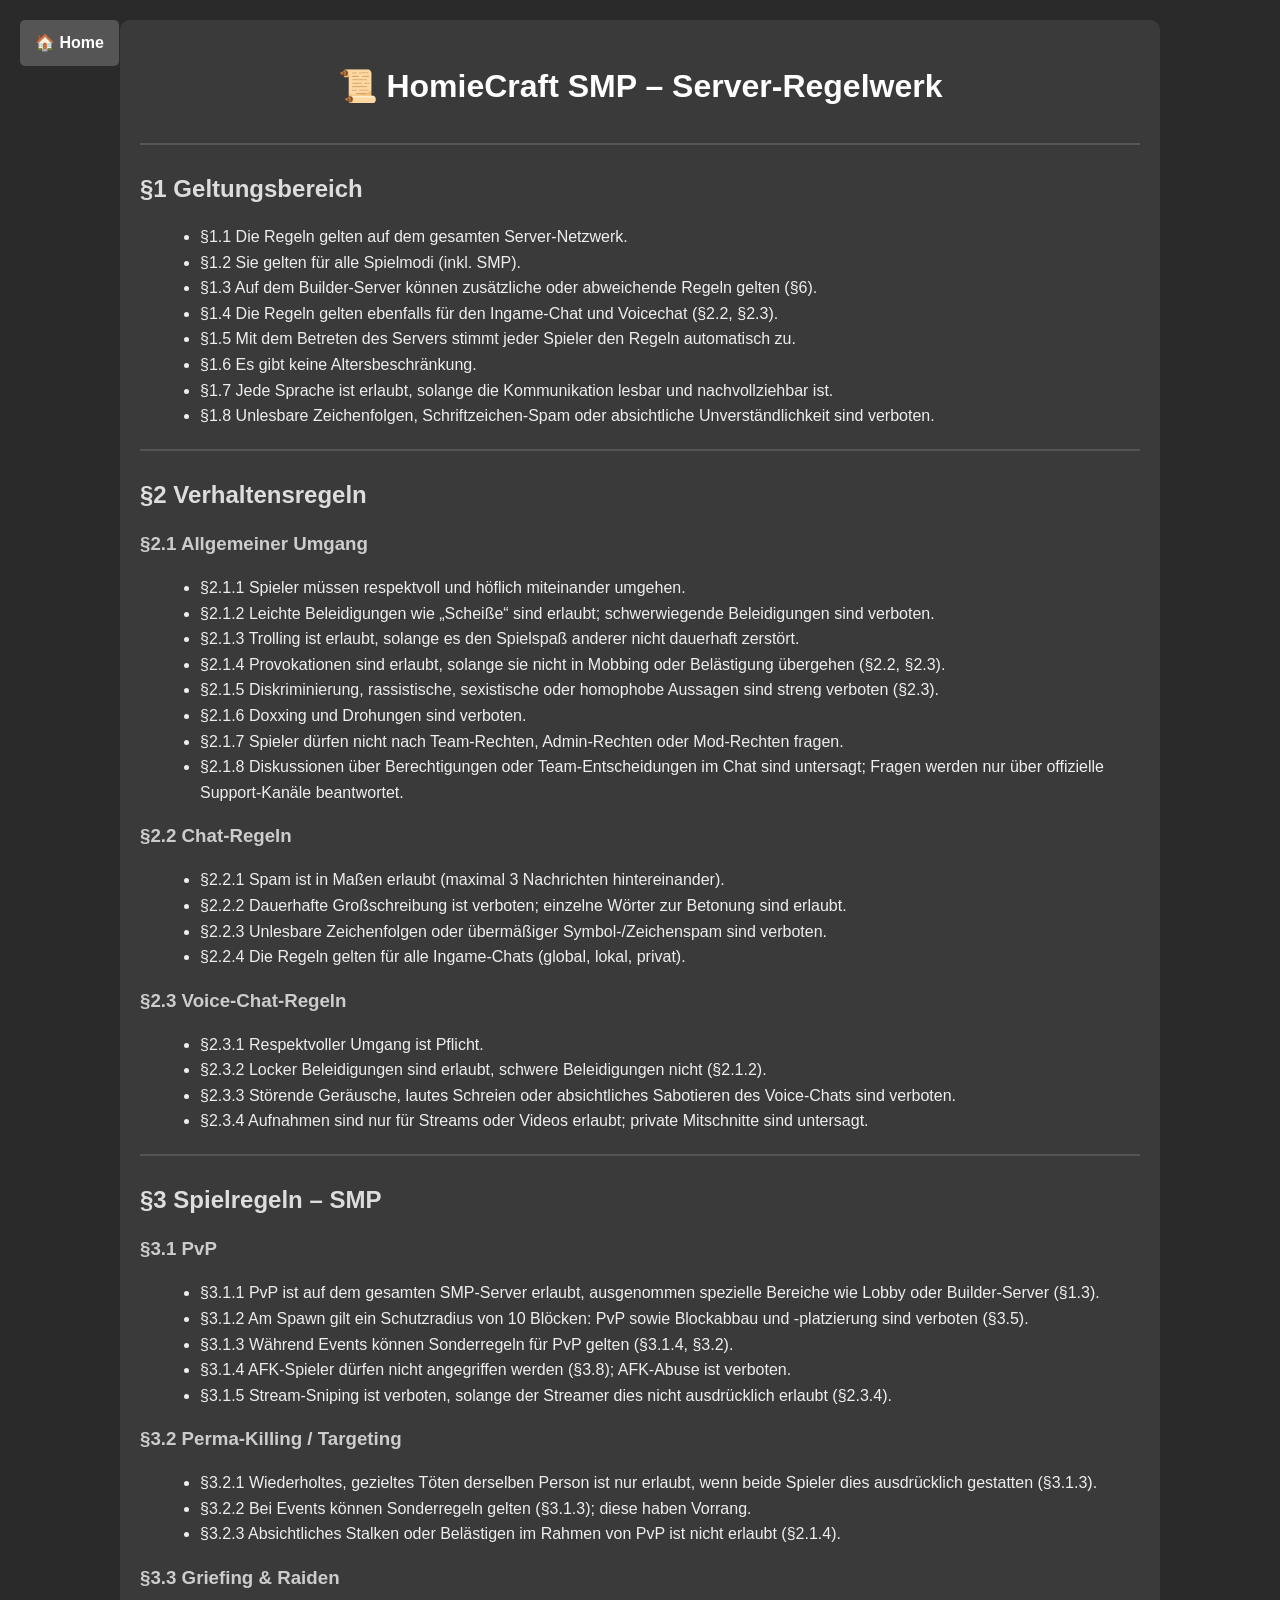
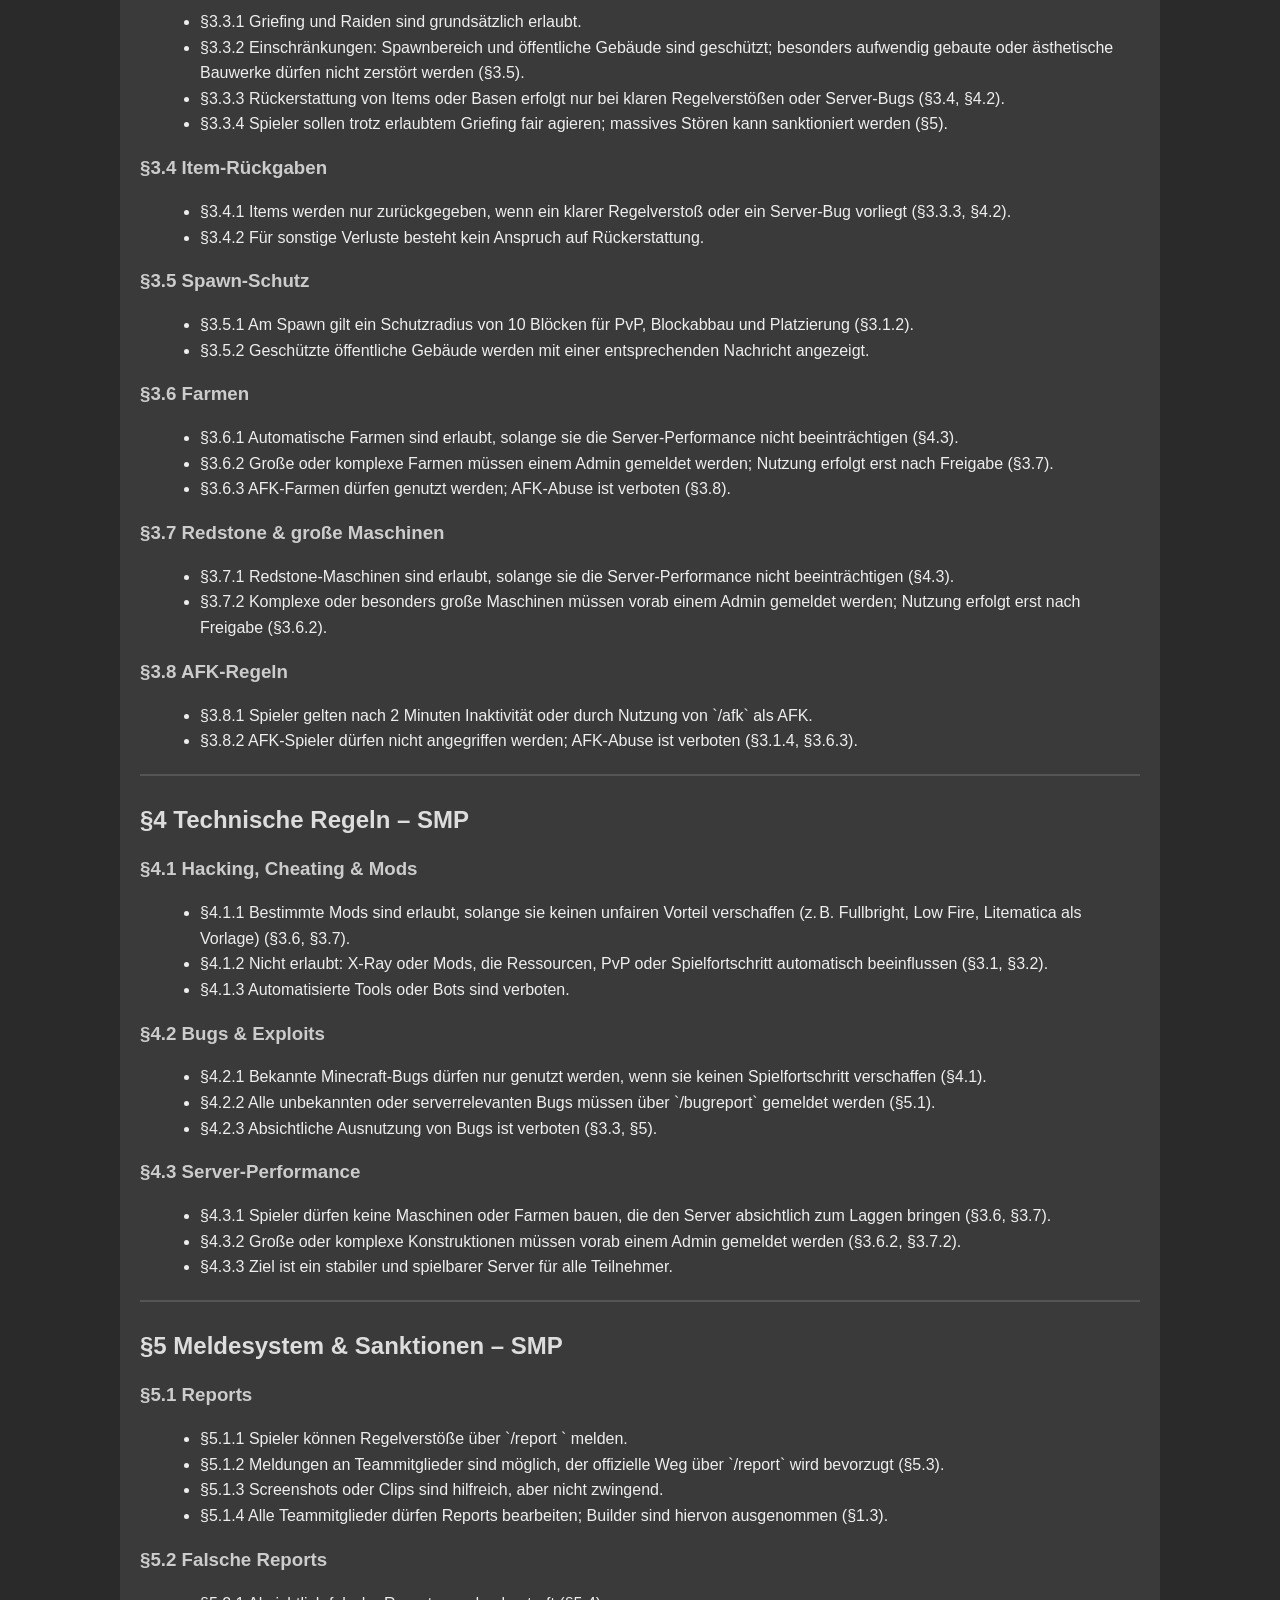
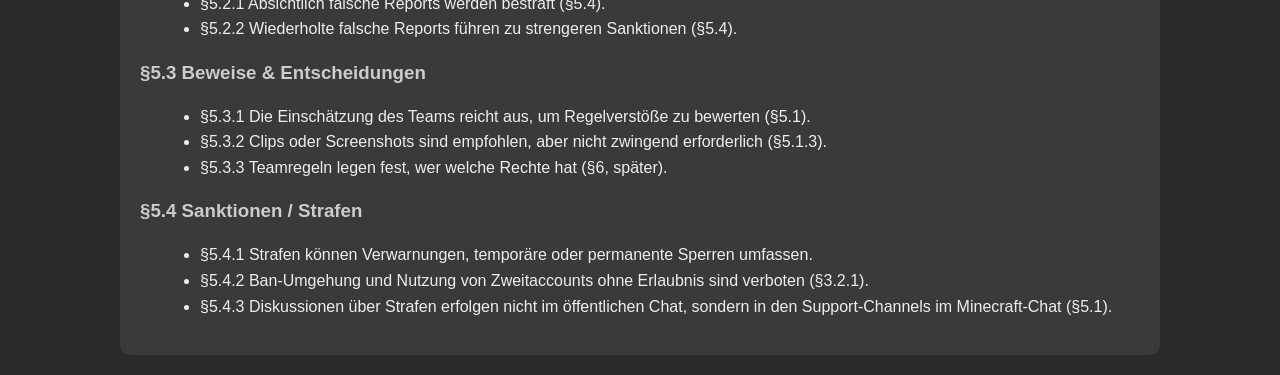
<file: regeln.html>
<!DOCTYPE html>
<html lang="de">
<head>
<meta charset="UTF-8">
<title>HomieCraft SMP - Regelwerk</title>
<style>
body {
    margin: 0;
    font-family: Arial, sans-serif;
    background-color: #2a2a2a;
    color: #ffffff;
    line-height: 1.6;
    padding: 20px;
}

.container {
    max-width: 1000px;
    margin: 0 auto;
    padding: 20px;
    background-color: #3a3a3a;
    border-radius: 10px;
}

h1 {
    text-align: center;
    color: #ffffff;
    margin-bottom: 30px;
}

h2 {
    color: #dddddd;
    margin-top: 25px;
    margin-bottom: 10px;
}

h3 {
    color: #cccccc;
    margin-top: 15px;
    margin-bottom: 5px;
}

p, li {
    color: #eeeeee;
}

ul {
    margin-left: 20px;
}

hr {
    border: 1px solid #555555;
    margin: 20px 0;
}

/* Home Button */
#homeBtn {
    position: fixed;
    top: 20px;
    left: 20px;
    background-color: #555555;
    color: #ffffff;
    text-decoration: none;
    padding: 10px 15px;
    border-radius: 5px;
    font-weight: bold;
    z-index: 10;
    transition: 0.3s;
}

#homeBtn:hover {
    background-color: #777777;
}
</style>
</head>
<body>

<a href="index.html" id="homeBtn">🏠 Home</a>

<div class="container">
<h1>📜 HomieCraft SMP – Server-Regelwerk</h1>

<hr>
<h2>§1 Geltungsbereich</h2>
<ul>
<li>§1.1 Die Regeln gelten auf dem gesamten Server-Netzwerk.</li>
<li>§1.2 Sie gelten für alle Spielmodi (inkl. SMP).</li>
<li>§1.3 Auf dem Builder-Server können zusätzliche oder abweichende Regeln gelten (§6).</li>
<li>§1.4 Die Regeln gelten ebenfalls für den Ingame-Chat und Voicechat (§2.2, §2.3).</li>
<li>§1.5 Mit dem Betreten des Servers stimmt jeder Spieler den Regeln automatisch zu.</li>
<li>§1.6 Es gibt keine Altersbeschränkung.</li>
<li>§1.7 Jede Sprache ist erlaubt, solange die Kommunikation lesbar und nachvollziehbar ist.</li>
<li>§1.8 Unlesbare Zeichenfolgen, Schriftzeichen-Spam oder absichtliche Unverständlichkeit sind verboten.</li>
</ul>

<hr>
<h2>§2 Verhaltensregeln</h2>

<h3>§2.1 Allgemeiner Umgang</h3>
<ul>
<li>§2.1.1 Spieler müssen respektvoll und höflich miteinander umgehen.</li>
<li>§2.1.2 Leichte Beleidigungen wie „Scheiße“ sind erlaubt; schwerwiegende Beleidigungen sind verboten.</li>
<li>§2.1.3 Trolling ist erlaubt, solange es den Spielspaß anderer nicht dauerhaft zerstört.</li>
<li>§2.1.4 Provokationen sind erlaubt, solange sie nicht in Mobbing oder Belästigung übergehen (§2.2, §2.3).</li>
<li>§2.1.5 Diskriminierung, rassistische, sexistische oder homophobe Aussagen sind streng verboten (§2.3).</li>
<li>§2.1.6 Doxxing und Drohungen sind verboten.</li>
<li>§2.1.7 Spieler dürfen nicht nach Team-Rechten, Admin-Rechten oder Mod-Rechten fragen.</li>
<li>§2.1.8 Diskussionen über Berechtigungen oder Team-Entscheidungen im Chat sind untersagt; Fragen werden nur über offizielle Support-Kanäle beantwortet.</li>
</ul>

<h3>§2.2 Chat-Regeln</h3>
<ul>
<li>§2.2.1 Spam ist in Maßen erlaubt (maximal 3 Nachrichten hintereinander).</li>
<li>§2.2.2 Dauerhafte Großschreibung ist verboten; einzelne Wörter zur Betonung sind erlaubt.</li>
<li>§2.2.3 Unlesbare Zeichenfolgen oder übermäßiger Symbol-/Zeichenspam sind verboten.</li>
<li>§2.2.4 Die Regeln gelten für alle Ingame-Chats (global, lokal, privat).</li>
</ul>

<h3>§2.3 Voice-Chat-Regeln</h3>
<ul>
<li>§2.3.1 Respektvoller Umgang ist Pflicht.</li>
<li>§2.3.2 Locker Beleidigungen sind erlaubt, schwere Beleidigungen nicht (§2.1.2).</li>
<li>§2.3.3 Störende Geräusche, lautes Schreien oder absichtliches Sabotieren des Voice-Chats sind verboten.</li>
<li>§2.3.4 Aufnahmen sind nur für Streams oder Videos erlaubt; private Mitschnitte sind untersagt.</li>
</ul>

<hr>
<h2>§3 Spielregeln – SMP</h2>

<h3>§3.1 PvP</h3>
<ul>
<li>§3.1.1 PvP ist auf dem gesamten SMP-Server erlaubt, ausgenommen spezielle Bereiche wie Lobby oder Builder-Server (§1.3).</li>
<li>§3.1.2 Am Spawn gilt ein Schutzradius von 10 Blöcken: PvP sowie Blockabbau und -platzierung sind verboten (§3.5).</li>
<li>§3.1.3 Während Events können Sonderregeln für PvP gelten (§3.1.4, §3.2).</li>
<li>§3.1.4 AFK-Spieler dürfen nicht angegriffen werden (§3.8); AFK-Abuse ist verboten.</li>
<li>§3.1.5 Stream-Sniping ist verboten, solange der Streamer dies nicht ausdrücklich erlaubt (§2.3.4).</li>
</ul>

<h3>§3.2 Perma-Killing / Targeting</h3>
<ul>
<li>§3.2.1 Wiederholtes, gezieltes Töten derselben Person ist nur erlaubt, wenn beide Spieler dies ausdrücklich gestatten (§3.1.3).</li>
<li>§3.2.2 Bei Events können Sonderregeln gelten (§3.1.3); diese haben Vorrang.</li>
<li>§3.2.3 Absichtliches Stalken oder Belästigen im Rahmen von PvP ist nicht erlaubt (§2.1.4).</li>
</ul>

<h3>§3.3 Griefing & Raiden</h3>
<ul>
<li>§3.3.1 Griefing und Raiden sind grundsätzlich erlaubt.</li>
<li>§3.3.2 Einschränkungen: Spawnbereich und öffentliche Gebäude sind geschützt; besonders aufwendig gebaute oder ästhetische Bauwerke dürfen nicht zerstört werden (§3.5).</li>
<li>§3.3.3 Rückerstattung von Items oder Basen erfolgt nur bei klaren Regelverstößen oder Server-Bugs (§3.4, §4.2).</li>
<li>§3.3.4 Spieler sollen trotz erlaubtem Griefing fair agieren; massives Stören kann sanktioniert werden (§5).</li>
</ul>

<h3>§3.4 Item-Rückgaben</h3>
<ul>
<li>§3.4.1 Items werden nur zurückgegeben, wenn ein klarer Regelverstoß oder ein Server-Bug vorliegt (§3.3.3, §4.2).</li>
<li>§3.4.2 Für sonstige Verluste besteht kein Anspruch auf Rückerstattung.</li>
</ul>

<h3>§3.5 Spawn-Schutz</h3>
<ul>
<li>§3.5.1 Am Spawn gilt ein Schutzradius von 10 Blöcken für PvP, Blockabbau und Platzierung (§3.1.2).</li>
<li>§3.5.2 Geschützte öffentliche Gebäude werden mit einer entsprechenden Nachricht angezeigt.</li>
</ul>

<h3>§3.6 Farmen</h3>
<ul>
<li>§3.6.1 Automatische Farmen sind erlaubt, solange sie die Server-Performance nicht beeinträchtigen (§4.3).</li>
<li>§3.6.2 Große oder komplexe Farmen müssen einem Admin gemeldet werden; Nutzung erfolgt erst nach Freigabe (§3.7).</li>
<li>§3.6.3 AFK-Farmen dürfen genutzt werden; AFK-Abuse ist verboten (§3.8).</li>
</ul>

<h3>§3.7 Redstone & große Maschinen</h3>
<ul>
<li>§3.7.1 Redstone-Maschinen sind erlaubt, solange sie die Server-Performance nicht beeinträchtigen (§4.3).</li>
<li>§3.7.2 Komplexe oder besonders große Maschinen müssen vorab einem Admin gemeldet werden; Nutzung erfolgt erst nach Freigabe (§3.6.2).</li>
</ul>

<h3>§3.8 AFK-Regeln</h3>
<ul>
<li>§3.8.1 Spieler gelten nach 2 Minuten Inaktivität oder durch Nutzung von `/afk` als AFK.</li>
<li>§3.8.2 AFK-Spieler dürfen nicht angegriffen werden; AFK-Abuse ist verboten (§3.1.4, §3.6.3).</li>
</ul>

<hr>
<h2>§4 Technische Regeln – SMP</h2>

<h3>§4.1 Hacking, Cheating & Mods</h3>
<ul>
<li>§4.1.1 Bestimmte Mods sind erlaubt, solange sie keinen unfairen Vorteil verschaffen (z. B. Fullbright, Low Fire, Litematica als Vorlage) (§3.6, §3.7).</li>
<li>§4.1.2 Nicht erlaubt: X-Ray oder Mods, die Ressourcen, PvP oder Spielfortschritt automatisch beeinflussen (§3.1, §3.2).</li>
<li>§4.1.3 Automatisierte Tools oder Bots sind verboten.</li>
</ul>

<h3>§4.2 Bugs & Exploits</h3>
<ul>
<li>§4.2.1 Bekannte Minecraft-Bugs dürfen nur genutzt werden, wenn sie keinen Spielfortschritt verschaffen (§4.1).</li>
<li>§4.2.2 Alle unbekannten oder serverrelevanten Bugs müssen über `/bugreport` gemeldet werden (§5.1).</li>
<li>§4.2.3 Absichtliche Ausnutzung von Bugs ist verboten (§3.3, §5).</li>
</ul>

<h3>§4.3 Server-Performance</h3>
<ul>
<li>§4.3.1 Spieler dürfen keine Maschinen oder Farmen bauen, die den Server absichtlich zum Laggen bringen (§3.6, §3.7).</li>
<li>§4.3.2 Große oder komplexe Konstruktionen müssen vorab einem Admin gemeldet werden (§3.6.2, §3.7.2).</li>
<li>§4.3.3 Ziel ist ein stabiler und spielbarer Server für alle Teilnehmer.</li>
</ul>

<hr>
<h2>§5 Meldesystem & Sanktionen – SMP</h2>

<h3>§5.1 Reports</h3>
<ul>
<li>§5.1.1 Spieler können Regelverstöße über `/report <Spieler>` melden.</li>
<li>§5.1.2 Meldungen an Teammitglieder sind möglich, der offizielle Weg über `/report` wird bevorzugt (§5.3).</li>
<li>§5.1.3 Screenshots oder Clips sind hilfreich, aber nicht zwingend.</li>
<li>§5.1.4 Alle Teammitglieder dürfen Reports bearbeiten; Builder sind hiervon ausgenommen (§1.3).</li>
</ul>

<h3>§5.2 Falsche Reports</h3>
<ul>
<li>§5.2.1 Absichtlich falsche Reports werden bestraft (§5.4).</li>
<li>§5.2.2 Wiederholte falsche Reports führen zu strengeren Sanktionen (§5.4).</li>
</ul>

<h3>§5.3 Beweise & Entscheidungen</h3>
<ul>
<li>§5.3.1 Die Einschätzung des Teams reicht aus, um Regelverstöße zu bewerten (§5.1).</li>
<li>§5.3.2 Clips oder Screenshots sind empfohlen, aber nicht zwingend erforderlich (§5.1.3).</li>
<li>§5.3.3 Teamregeln legen fest, wer welche Rechte hat (§6, später).</li>
</ul>

<h3>§5.4 Sanktionen / Strafen</h3>
<ul>
<li>§5.4.1 Strafen können Verwarnungen, temporäre oder permanente Sperren umfassen.</li>
<li>§5.4.2 Ban-Umgehung und Nutzung von Zweitaccounts ohne Erlaubnis sind verboten (§3.2.1).</li>
<li>§5.4.3 Diskussionen über Strafen erfolgen nicht im öffentlichen Chat, sondern in den Support-Channels im Minecraft-Chat (§5.1).</li>
</ul>

</div>
</body>
</html>
</file>
<file: style.css>
:root{
    --bg-dark:#0f1117;
    --bg-card:#1a1c23;
    --cyan:#00e5ff;
    --purple:#a855f7;
    --text-light:#e4e4e7;
    --text-muted:#9ca3af;
    --owner:#b91c1c;
    --admin:#ef4444;
    --developer:#55FFFF;
    --mod:#f87171;
    --support:#facc15;
    --builder:#22c55e;
    --creator:#ec4899;
    --homie:#a855f7;
    --vip:#f5f5f5;
    --supreme:#1e3a8a;
    --premium:#f59e0b;
    --spieler:#9ca3af;
}

/* GLOBAL RESET */
*{margin:0;padding:0;box-sizing:border-box;}
html{scroll-behavior:smooth;}
body{
    font-family:'Rajdhani',sans-serif;
    background:linear-gradient(180deg,#0f1117,#0b0d13);
    color:var(--text-light);
    overflow-x:hidden;
    position:relative;
    /*perspective:1px;
    transform-style:preserve-3d;*/
    padding-top:80px; /* Abstand wegen fixed Header */
}
/* PARTICLES + FOG LAYER */
#particles, .fog{
    position:fixed;
    top:0;left:0;width:100%;height:100%;
    pointer-events:none;
    z-index:-1;
}
.fog{background:rgba(15,17,23,0.15);}

/* HEADER */
header{
    position:fixed;top:0;width:100%;padding:15px 40px;
    background:rgba(15,17,23,0.8);backdrop-filter:blur(10px);
    display:flex;justify-content:space-between;align-items:center;z-index:1000;
}
.logo-container{display:flex;align-items:center;cursor:pointer;}
.logo-container img{width:45px;margin-right:12px;}
header h1{font-family:'Orbitron',sans-serif;font-size:22px;}
.cyan{color:var(--cyan);text-shadow:0 0 8px var(--cyan);}
.purple{color:var(--purple);text-shadow:0 0 8px var(--purple);}
.burger{font-size:26px;cursor:pointer;transition:.3s;}
.burger:hover{color:var(--cyan);}

/* SIDEBAR */
#sidebar{position:fixed;right:-300px;top:0;width:300px;height:100%;background:#11141c;padding:80px 30px;transition:.4s ease;z-index:1001;}
#sidebar.active{right:0;}
#sidebar ul{list-style:none;}
#sidebar li{margin:20px 0;}
#sidebar a{text-decoration:none;color:var(--text-light);font-size:18px;transition:.3s;}
#sidebar a:hover{color:var(--cyan);text-shadow:0 0 8px var(--cyan);}
#overlay{position:fixed;inset:0;background:rgba(0,0,0,0.5);backdrop-filter:blur(5px);display:none;z-index:1000;}
#overlay.active{display:block;}

/* HERO */
.hero{
    height:100vh;
    display:flex;flex-direction:column;justify-content:center;align-items:center;text-align:center;
    padding:0 20px;position:relative;overflow:hidden;
}
.hero-title{font-family:'Orbitron',sans-serif;font-size:42px;margin-bottom:15px;opacity:0;transform:translateY(20px);transition:opacity 1s ease, transform 1s ease;}
.gradient-text{background:linear-gradient(90deg,var(--cyan),var(--purple));background-size:200% auto;-webkit-background-clip:text;-webkit-text-fill-color:transparent;animation:gradientMove 5s linear infinite;}
@keyframes gradientMove{to{background-position:200% center;}}
.subtitle{margin:10px 0 25px;color:var(--text-muted);opacity:0;transform:translateY(20px);transition:opacity 1s ease 0.3s, transform 1s ease 0.3s;}
.hero-buttons{display:flex;gap:15px;opacity:0;transform:translateY(20px);transition:opacity 1s ease 0.6s, transform 1s ease 0.6s;}
.hero-buttons .btn-primary,.hero-buttons .btn-secondary{padding:12px 25px;border-radius:8px;border:none;cursor:pointer;font-weight:600;transition:.3s;}
.btn-primary{background:var(--cyan);color:#000;}
.btn-primary:hover{box-shadow:0 0 15px var(--cyan);}
.btn-secondary{background:var(--purple);color:#fff;}
.btn-secondary:hover{box-shadow:0 0 15px var(--purple);}

/* SECTIONS */
.section{
    padding:120px 10%;
    text-align:center;
    opacity:0;
    transform:translateY(20px);
    transition:opacity 1s ease, transform 1s ease;
    position:relative;
    z-index:1;
}
.section h2{font-family:'Orbitron',sans-serif;margin-bottom:40px;}
.card{background:var(--bg-card);padding:25px;border-radius:12px;transition:.3s ease, transform .3s;cursor:pointer;}
.card:hover{
transform:translateY(-6px) scale(1.02);
box-shadow:
0 0 15px var(--cyan),
0 0 25px var(--purple);
}
.info-grid,.gamemode-grid,.tips-grid,.team-grid{display:grid;gap:25px;grid-template-columns:repeat(auto-fit,minmax(220px,1fr));}
.coming{opacity:.85;}

/* TEAM COLORS */
.rank-owner{color:var(--owner);font-weight:bold;text-shadow:0 0 8px var(--owner);}
.rank-admin{color:var(--admin);font-weight:bold;text-shadow:0 0 4px var(--admin);}
.rank-developer{color:var(--developer);font-weight:bold;text-shadow:0 0 4px var(--developer);}
.rank-mod{color:var(--mod);font-weight:bold;text-shadow:0 0 4px var(--mod);}
.rank-support{color:var(--support);}
.rank-builder{color:var(--builder);}
.rank-creator{color:var(--creator);font-weight:bold;text-shadow:0 0 8px var(--creator);}
.rank-homie{color:var(--homie);font-weight:bold;text-shadow:0 0 8px var(--homie);}
.rank-vip{color:var(--vip);font-weight:bold;text-shadow:0 0 4px var(--vip);}
.rank-supreme{color:var(--supreme);}
.rank-premium{color:var(--premium);}
.rank-spieler{color:var(--spieler);}

/* ACCORDION */
.accordion-header{padding:15px;background:var(--bg-card);cursor:pointer;border-radius:8px;margin-bottom:5px;transition:0.3s;}
.accordion-header:hover{box-shadow:0 0 15px var(--cyan);}
.accordion-content{max-height:0;overflow:hidden;transition:max-height .4s ease;background:#0d1016;border-radius:8px;padding:0 15px;}

/* FOOTER */
footer{background:#0b0d13;padding:40px;text-align:center;border-top:1px solid rgba(255,255,255,.05);}
footer p{margin:6px 0;}
.dev{color:var(--purple);text-shadow:0 0 8px var(--purple);}

/* SCROLL TOP */
#scrollTop{position:fixed;bottom:25px;right:25px;background:var(--cyan);color:#000;border:none;padding:12px 16px;border-radius:50%;cursor:pointer;display:none;transition:.3s;z-index:2000;}
#scrollTop:hover{box-shadow:0 0 15px var(--cyan);}

/* RESPONSIVE */
@media(max-width:768px){.hero-title{font-size:30px;}header{padding:15px 20px;}#sidebar{width:75%;}}

.hero-info{
    margin-bottom:25px;
    font-size:18px;
    color:var(--text-light);
}

.hero-info p{
    margin:4px 0;
}

.screenshots{
    display:grid;
    grid-template-columns:repeat(auto-fit,minmax(250px,1fr));
    gap:20px;
}

.screenshots img{
    width:100%;
    border-radius:12px;
    transition:.3s;
}

.screenshots img:hover{
    transform:scale(1.05);
    box-shadow:0 0 20px var(--cyan);
}

.section h2{
    position:relative;
}

.section h2::after{
    content:"";
    display:block;
    width:120px;
    height:3px;
    margin:12px auto;
    background:linear-gradient(90deg,var(--cyan),var(--purple));
    box-shadow:0 0 10px var(--cyan);
}
/* ---------------------- */
/* RANG BUTTONS FARBEN     */
/* ---------------------- */
.rank-buttons {
    display: flex;
    flex-wrap: wrap;
    gap: 12px;
    margin-bottom: 30px;
    justify-content: center;
}

.rank-buttons button {
    padding: 12px 20px;
    border-radius: 8px;
    border: none;
    font-weight: 600;
    cursor: pointer;
    transition: 0.3s;
    color: #fff;
    font-family: 'Rajdhani', sans-serif;
}

/* Farben passend zum Rang */
.rank-buttons button:nth-child(1) { background: var(--spieler); color:#000; }      /* SPIELER */
.rank-buttons button:nth-child(2) { background: var(--premium); }                  /* PREMIUM */
.rank-buttons button:nth-child(3) { background: var(--supreme); }                  /* SUPREME */
.rank-buttons button:nth-child(4) { background: var(--vip); color:#000; }          /* VIP */
.rank-buttons button:nth-child(5) { background: var(--homie); }                    /* HOMIE */
.rank-buttons button:nth-child(6) { background: var(--creator); }                  /* CREATOR */
.rank-buttons button:nth-child(7) { background: var(--builder); }                  /* BUILDER */
.rank-buttons button:nth-child(8) { background: var(--support); color:#000; }      /* SUPPORT */
.rank-buttons button:nth-child(9) { background: var(--mod); }                       /* MOD */
.rank-buttons button:nth-child(10) { background: var(--developer); color:#000; }    /* DEVELOPER */
.rank-buttons button:nth-child(11) { background: var(--admin); }                    /* ADMIN */
.rank-buttons button:nth-child(12) { background: var(--owner); }                    /* OWNER */

/* Hover Effekt */
.rank-buttons button:hover {
    transform: scale(1.05);
    box-shadow: 0 0 15px currentColor;
}
</file>
